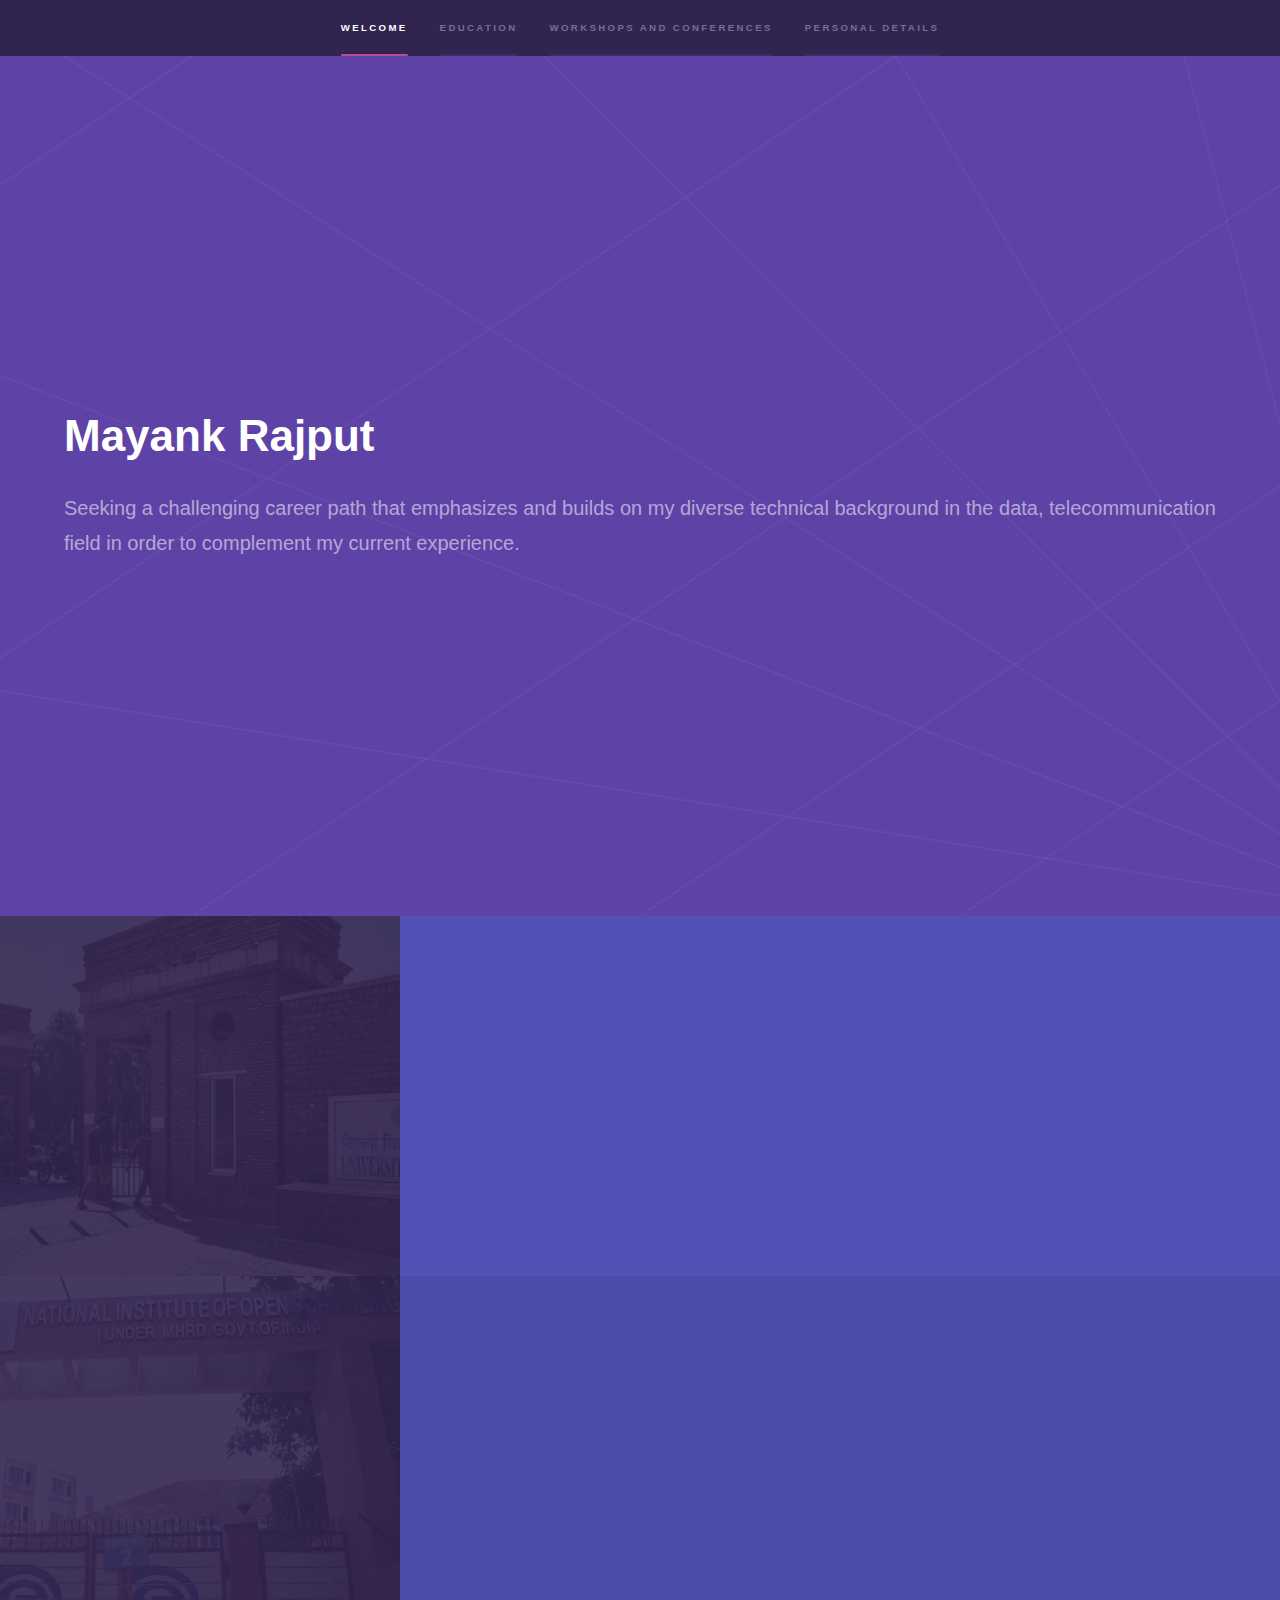
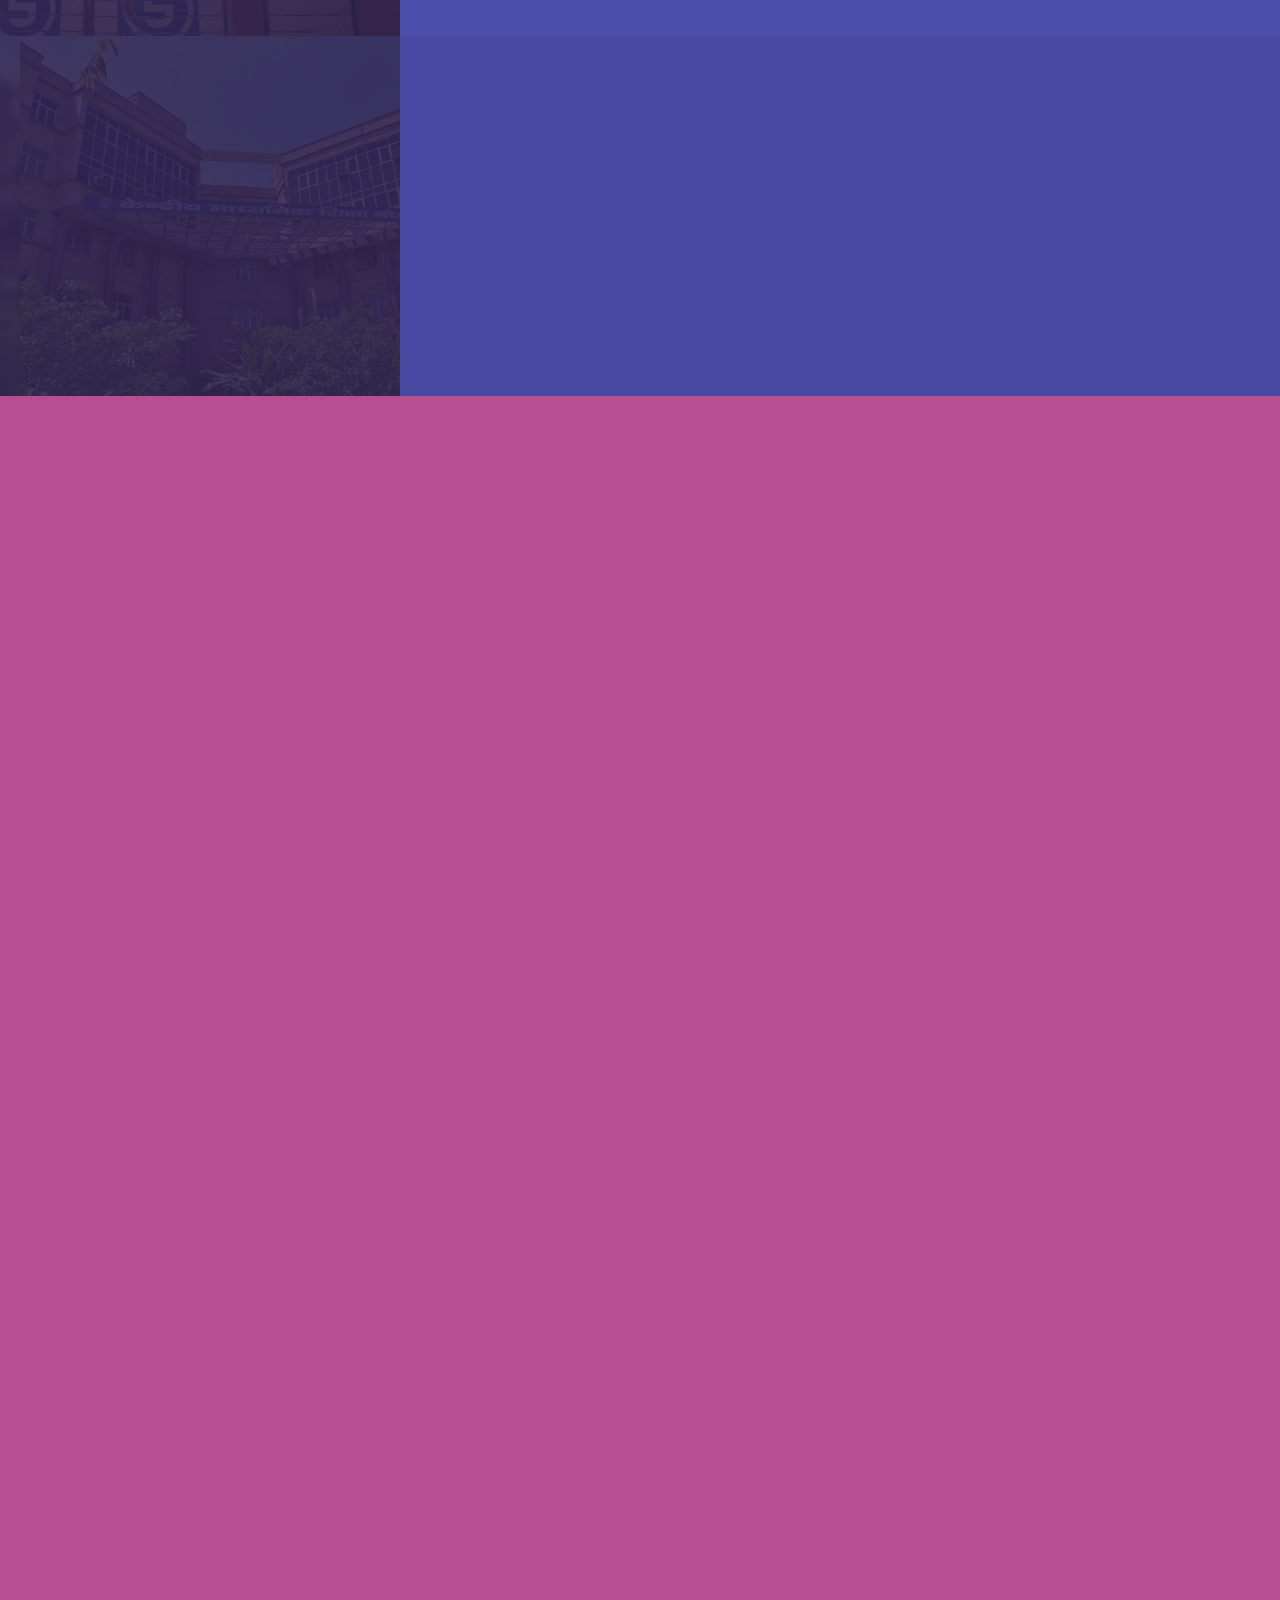
<file: index.html>
<!DOCTYPE HTML>
<html>
	<head>
		<title>Mayank Rajput</title>
		<meta charset="utf-8" />
		<meta name="viewport" content="width=device-width, initial-scale=1, user-scalable=no" />
		<link rel="stylesheet" href="assets/css/main.css" />
		<noscript><link rel="stylesheet" href="assets/css/noscript.css" /></noscript>
	</head>
	<body class="is-preload">

		<!-- Sidebar -->
			<section id="sidebar">
				<div class="inner">
					<nav>
						<ul>
							<li><a href="#intro">Welcome</a></li>
							<li><a href="#one">EDUCATION</a></li>
							<li><a href="#two">WORKSHOPS AND CONFERENCES</a></li>
							<li><a href="#three">PERSONAL DETAILS</a></li>
						</ul>
					</nav>
				</div>
			</section>

		<!-- Wrapper -->
			<div id="wrapper">

				<!-- Intro -->
					<section id="intro" class="wrapper style1 fullscreen fade-up">
						<div class="inner">
							<h1>Mayank Rajput</h1>
							<p> Seeking a challenging career path that emphasizes and builds on my diverse technical
								background in the data, telecommunication field in order to complement my current
								experience.</p>
						</div>
					</section>

				<!-- One -->
					<section id="one" class="wrapper style2 spotlights">
						<section>
							<a href="#" class="image"><img src="images/pic01.jpg" alt="" data-position="center center" /></a>
							<div class="content">
								<div class="inner">
									<h2>B.A. , DELHI UNIVERSITY (2023) </h2>
									<p></p>
									<ul class="actions fade-up">
										<li><a href="DELHI UNIVERSITY.html" class="button">Certificate</a></li>
									</ul>
								</div>
							</div>
						</section>
						<section>
							<a href="#" class="image"><img src="images/pic02.jpg" alt="" data-position="top center" /></a>
							<div class="content">
								<div class="inner">
									<h2>Intermediate, NIOS (2018) </h2>
									<p></p>
									<ul class="actions">
										<li><a href="NIOS.html" class="button">Certificate</a></li>
									</ul>
								</div>
							</div>
						</section>
						<section>
							<a href="#" class="image"><img src="images/pic03.jpg" alt="" data-position="25% 25%" /></a>
							<div class="content">
								<div class="inner">
									<h2>Matriculation, CBSE Delhi (2015) </h2>
									<p></p>
									<ul class="actions">
										<li><a href="CBSE.html" class="button">Certificate</a></li>
									</ul>
								</div>
							</div>
						</section>
					</section>

				<!-- Two -->
					<section id="two" class="wrapper style3 fade-up">
						<div class="inner">
							<h2>WORKSHOPS AND CONFERENCES</h2>
							<p></p>
							<div class="features">
								<section>
									<span class="icon solid major fa-code"></span>
									<h3>Acquired TUKAcad training from TUKATECH.</h3>
									<p></p>
								</section>
								<section>
									<span class="icon solid major fa-lock"></span>
									<h3>Completed a rigorous 144-hour training course for Covid Frontline Worker 
										Emergency Care Support under the esteemed 
										PMKVY 3.0 Healthcare Program, facilitated by Lal Bahadur Shastri Training Center, 
										demonstrating comprehensive skills and dedication in the field
										19th May, 2022.</h3>
									<p></p>
									<ul class="actions">
										<li><a href="PMKVY.html" class="button">Certificate</a></li>
									</ul>
								</section>
								<section>
									<span class="icon solid major fa-cog"></span>
									<h3>Completed COVID-19 Contact Tracing course authorized by Johns Hopkins
										University and offered through Coursera on 21st May 2021.</h3>
									<p></p>
									<ul class="actions">
										<li><a href="contact tracing.html" class="button">Certificate</a></li>
									</ul>
								</section>
								<section>
									<span class="icon solid major fa-desktop"></span>
									<h3>Attended International webinar on “Role of Education, Literature and Society in the
										Current Global Scenario (Covid-19)” organized by Janta Vedic College, Baraut,
										Uttar Pradesh on 07th-08th June, 2020</h3>
									<p></p>
									<ul class="actions">
										<li><a href="Role of Education.html" class="button">Certificate</a></li>
									</ul>
								</section>
								<section>
									<span class="icon solid major fa-link"></span>
									<h3>Participated in one day workshop on “Artificial Intelligence in Drug Discovery”
										organized by CSIR-NEIST, Jorhat, Assam on 1st September 2020.</h3>
									<p></p>
									<ul class="actions">
										<li><a href="Artificial Intelligence.html" class="button">Certificate</a></li>
									</ul>
								</section>
								<section>
									<span class="icon solid major fa-desktop"></span>
									<h3>Completed Graphic Design Course from Lal Bahadur Shastri Training Centre.</h3>
									<p></p>
									<ul class="actions">
										<li><a href="Graphic Design.html" class="button">Certificate</a></li>
									</ul>
								</section>
								<section>
									<span class="icon solid major fa-link"></span>
									<h3>Participated in “VRIKSHAROPAN: EK PAUDHA, EK SANKALP” programme
										organized by Department of Botany, N.A.S. College, Meerut in June 2020.</h3>
									<p></p>
									<ul class="actions">
										<li><a href="VRIKSHAROPAN.html" class="button">Certificate</a></li>
									</ul>
								</section>
								<section>
									<span class="icon solid major fa-desktop"></span>
									<h3>Participation in the Webinar on “Chemistry and Biology of Natural Products” at
										CSIR-NEIST, Jorhat, Assam, India on 24th-25th July, 2020.</h3>
									<p></p>
									<ul class="actions">
										<li><a href="Chemistry and Biology.html" class="button">Certificate</a></li>
									</ul>
								</section>
					</section>

				<!-- Three -->
					<section id="three" class="wrapper style1 fade-up">
						<div class="inner">
							<h2>PERSONAL DETAILS</h2>
							<p></p>
								<section>
									<ul class="contact">
										<li>
											<h3>Address</h3>
											<span>RZ-B91/1 Jeevan Park, Uttam Nagar,<br />
												New Delhi - 110059<br />
											India</span>
										</li>
										<li>
											<h3>Email</h3>
											<span>mayrajput20@gmail.com</span>
										</li>
										<li>
											<h3>Phone</h3>
											<span> (+91) 9318311343</span>
										</li>
									</ul>
								</section>
							</div>
						</div>
					</section>

			</div>

		<!-- Scripts -->
			<script src="assets/js/jquery.min.js"></script>
			<script src="assets/js/jquery.scrollex.min.js"></script>
			<script src="assets/js/jquery.scrolly.min.js"></script>
			<script src="assets/js/browser.min.js"></script>
			<script src="assets/js/breakpoints.min.js"></script>
			<script src="assets/js/util.js"></script>
			<script src="assets/js/main.js"></script>

	</body>
</html>
</file>
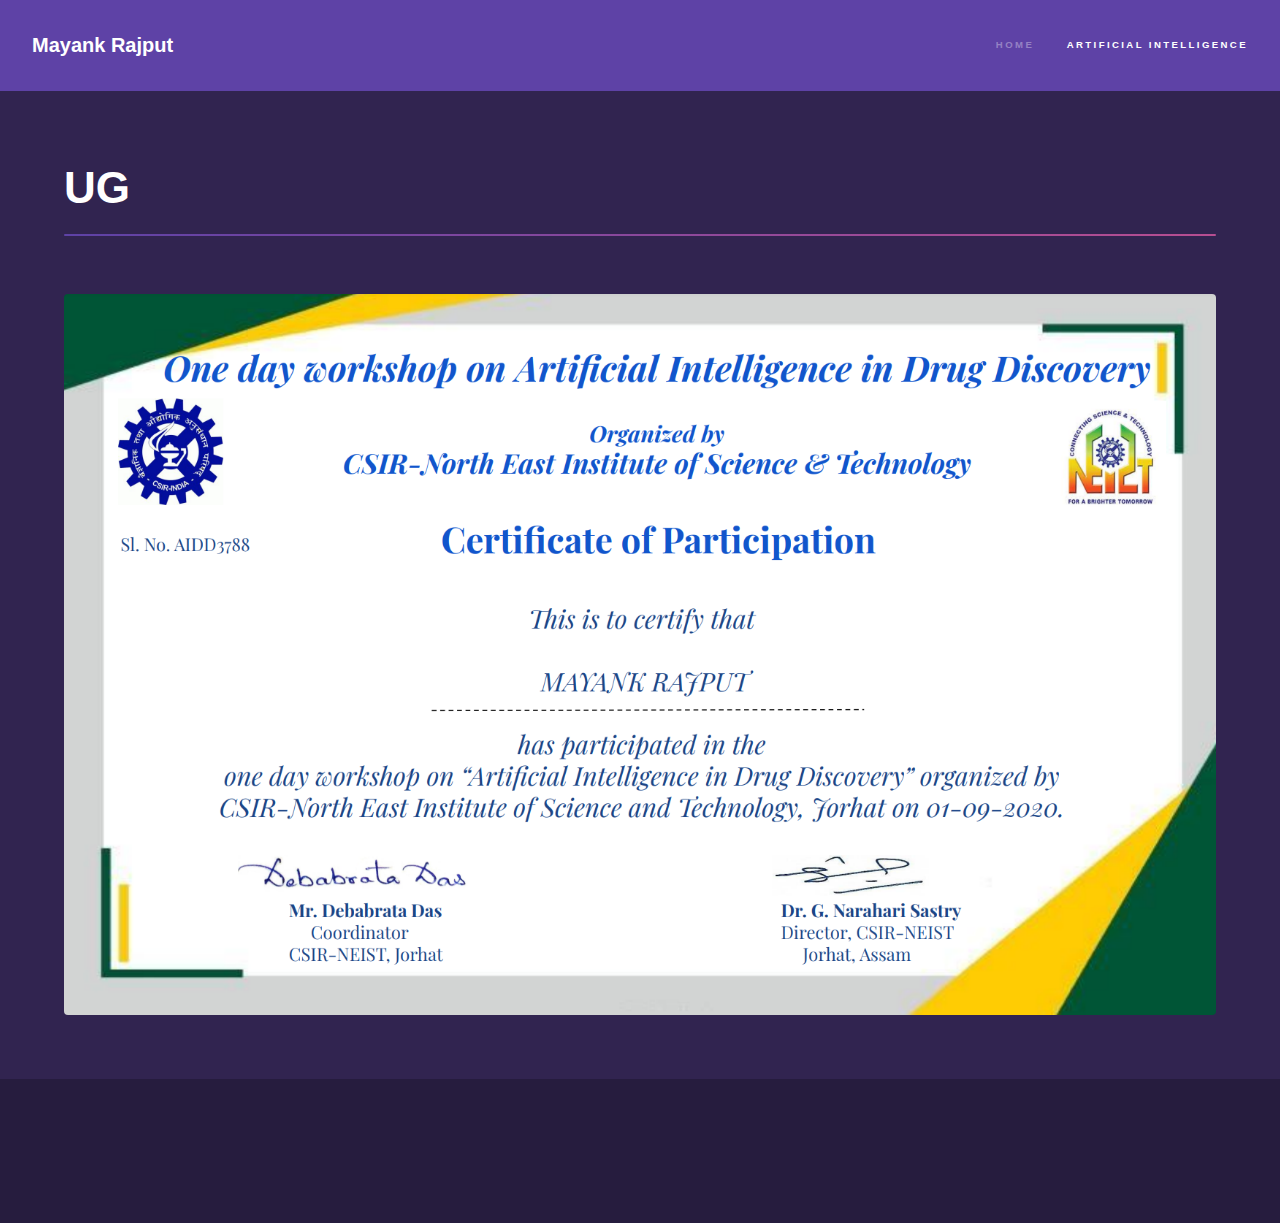
<file: Artificial Intelligence.html>
<!DOCTYPE HTML>

<html>
	<head>
		<title>Mayank Rajput</title>
		<meta charset="utf-8" />
		<meta name="viewport" content="width=device-width, initial-scale=1, user-scalable=no" />
		<link rel="stylesheet" href="assets/css/main.css" />
		<noscript><link rel="stylesheet" href="assets/css/noscript.css" /></noscript>
	</head>
	<body class="is-preload">

		<!-- Header -->
			<header id="header">
				<a href="index.html" class="title">Mayank Rajput</a>
				<nav>
					<ul>
						<li><a href="index.html">Home</a></li>
						<li><a href="Artificial Intelligence.html" class="active">Artificial Intelligence</a></li>
						
					</ul>
				</nav>
			</header>

		<!-- Wrapper -->
			<div id="wrapper">

				<!-- Main -->
					<section id="main" class="wrapper fade-up">
						<div class="inner">
							<h1 class="major">UG</h1>
							<span class="image fit"><img src="images/Artificial Intelligence in Drug Discovery.png" alt="" /></span>
							<p></p>
						</div>
					</section>

			</div>

		<!-- Footer -->
			<footer id="footer" class="wrapper alt">
				<div class="inner">
					<ul class="menu">
						<li></li><li></li>
					</ul>
				</div>
			</footer>

		<!-- Scripts -->
			<script src="assets/js/jquery.min.js"></script>
			<script src="assets/js/jquery.scrollex.min.js"></script>
			<script src="assets/js/jquery.scrolly.min.js"></script>
			<script src="assets/js/browser.min.js"></script>
			<script src="assets/js/breakpoints.min.js"></script>
			<script src="assets/js/util.js"></script>
			<script src="assets/js/main.js"></script>

	</body>
</html>
</file>
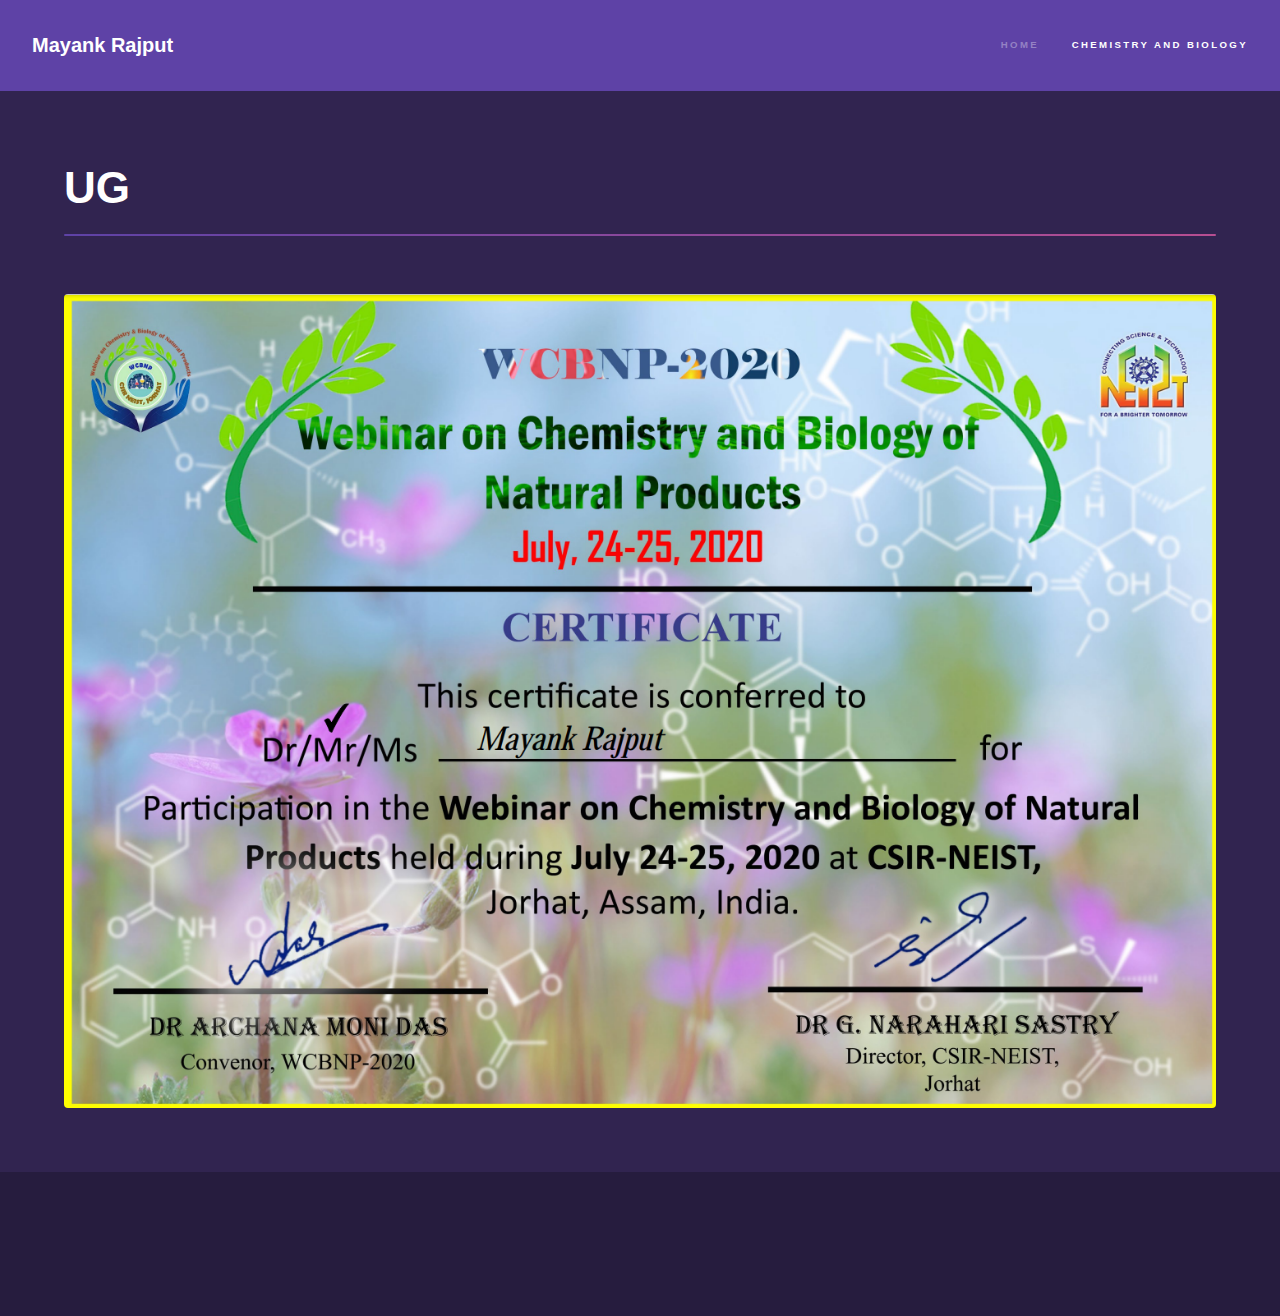
<file: Chemistry and Biology.html>
<!DOCTYPE HTML>

<html>
	<head>
		<title>Mayank Rajput</title>
		<meta charset="utf-8" />
		<meta name="viewport" content="width=device-width, initial-scale=1, user-scalable=no" />
		<link rel="stylesheet" href="assets/css/main.css" />
		<noscript><link rel="stylesheet" href="assets/css/noscript.css" /></noscript>
	</head>
	<body class="is-preload">

		<!-- Header -->
			<header id="header">
				<a href="index.html" class="title">Mayank Rajput</a>
				<nav>
					<ul>
						<li><a href="index.html">Home</a></li>
						<li><a href="Chemistry and Biology.html" class="active">Chemistry and Biology</a></li>
						
					</ul>
				</nav>
			</header>

		<!-- Wrapper -->
			<div id="wrapper">

				<!-- Main -->
					<section id="main" class="wrapper fade-up">
						<div class="inner">
							<h1 class="major">UG</h1>
							<span class="image fit"><img src="images/Chemistry and Biology of Natural Products.png" alt="" /></span>
							<p></p>
						</div>
					</section>

			</div>

		<!-- Footer -->
			<footer id="footer" class="wrapper alt">
				<div class="inner">
					<ul class="menu">
						<li></li><li></li>
					</ul>
				</div>
			</footer>

		<!-- Scripts -->
			<script src="assets/js/jquery.min.js"></script>
			<script src="assets/js/jquery.scrollex.min.js"></script>
			<script src="assets/js/jquery.scrolly.min.js"></script>
			<script src="assets/js/browser.min.js"></script>
			<script src="assets/js/breakpoints.min.js"></script>
			<script src="assets/js/util.js"></script>
			<script src="assets/js/main.js"></script>

	</body>
</html>
</file>
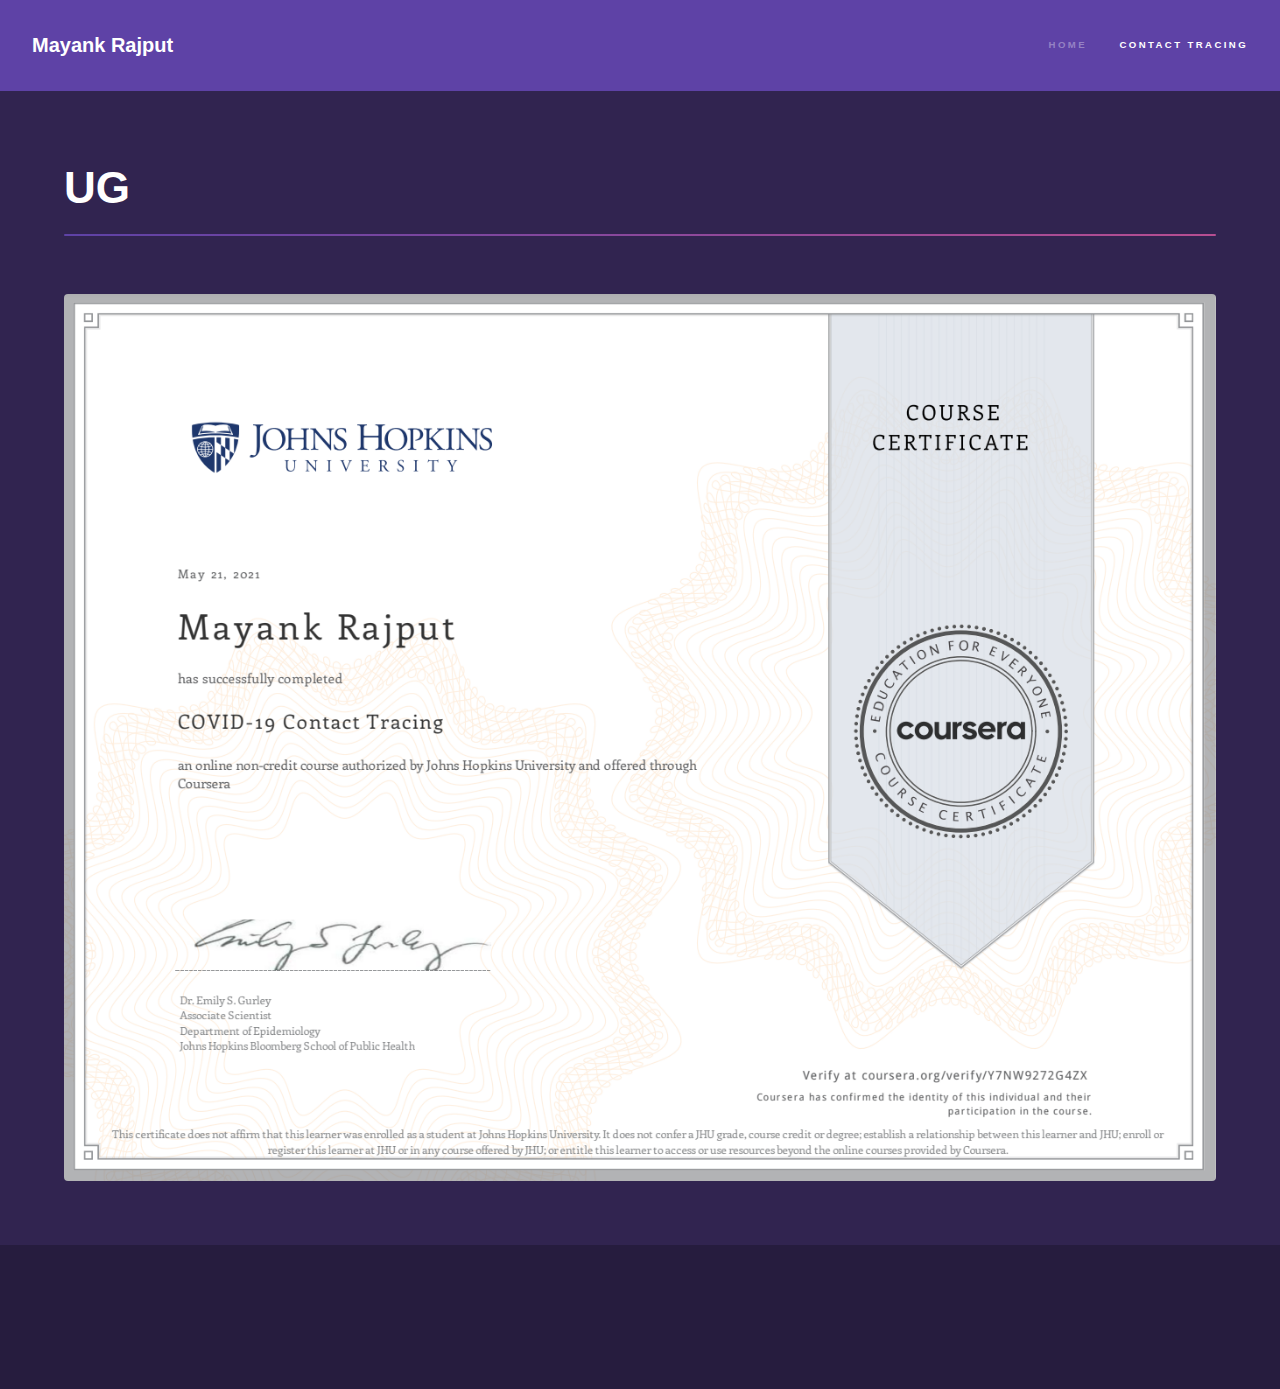
<file: contact tracing.html>
<!DOCTYPE HTML>

<html>
	<head>
		<title>Mayank Rajput</title>
		<meta charset="utf-8" />
		<meta name="viewport" content="width=device-width, initial-scale=1, user-scalable=no" />
		<link rel="stylesheet" href="assets/css/main.css" />
		<noscript><link rel="stylesheet" href="assets/css/noscript.css" /></noscript>
	</head>
	<body class="is-preload">

		<!-- Header -->
			<header id="header">
				<a href="index.html" class="title">Mayank Rajput</a>
				<nav>
					<ul>
						<li><a href="index.html">Home</a></li>
						<li><a href="contact tracing.html" class="active">contact tracing</a></li>
						
					</ul>
				</nav>
			</header>

		<!-- Wrapper -->
			<div id="wrapper">

				<!-- Main -->
					<section id="main" class="wrapper fade-up">
						<div class="inner">
							<h1 class="major">UG</h1>
							<span class="image fit"><img src="images/COVID-19 Contact Tracing.pdf - Google Chrome 10-03-2024 18_57_31.png" alt="" /></span>
							<p></p>
						</div>
					</section>

			</div>

		<!-- Footer -->
			<footer id="footer" class="wrapper alt">
				<div class="inner">
					<ul class="menu">
						<li></li><li></li>
					</ul>
				</div>
			</footer>

		<!-- Scripts -->
			<script src="assets/js/jquery.min.js"></script>
			<script src="assets/js/jquery.scrollex.min.js"></script>
			<script src="assets/js/jquery.scrolly.min.js"></script>
			<script src="assets/js/browser.min.js"></script>
			<script src="assets/js/breakpoints.min.js"></script>
			<script src="assets/js/util.js"></script>
			<script src="assets/js/main.js"></script>

	</body>
</html>
</file>
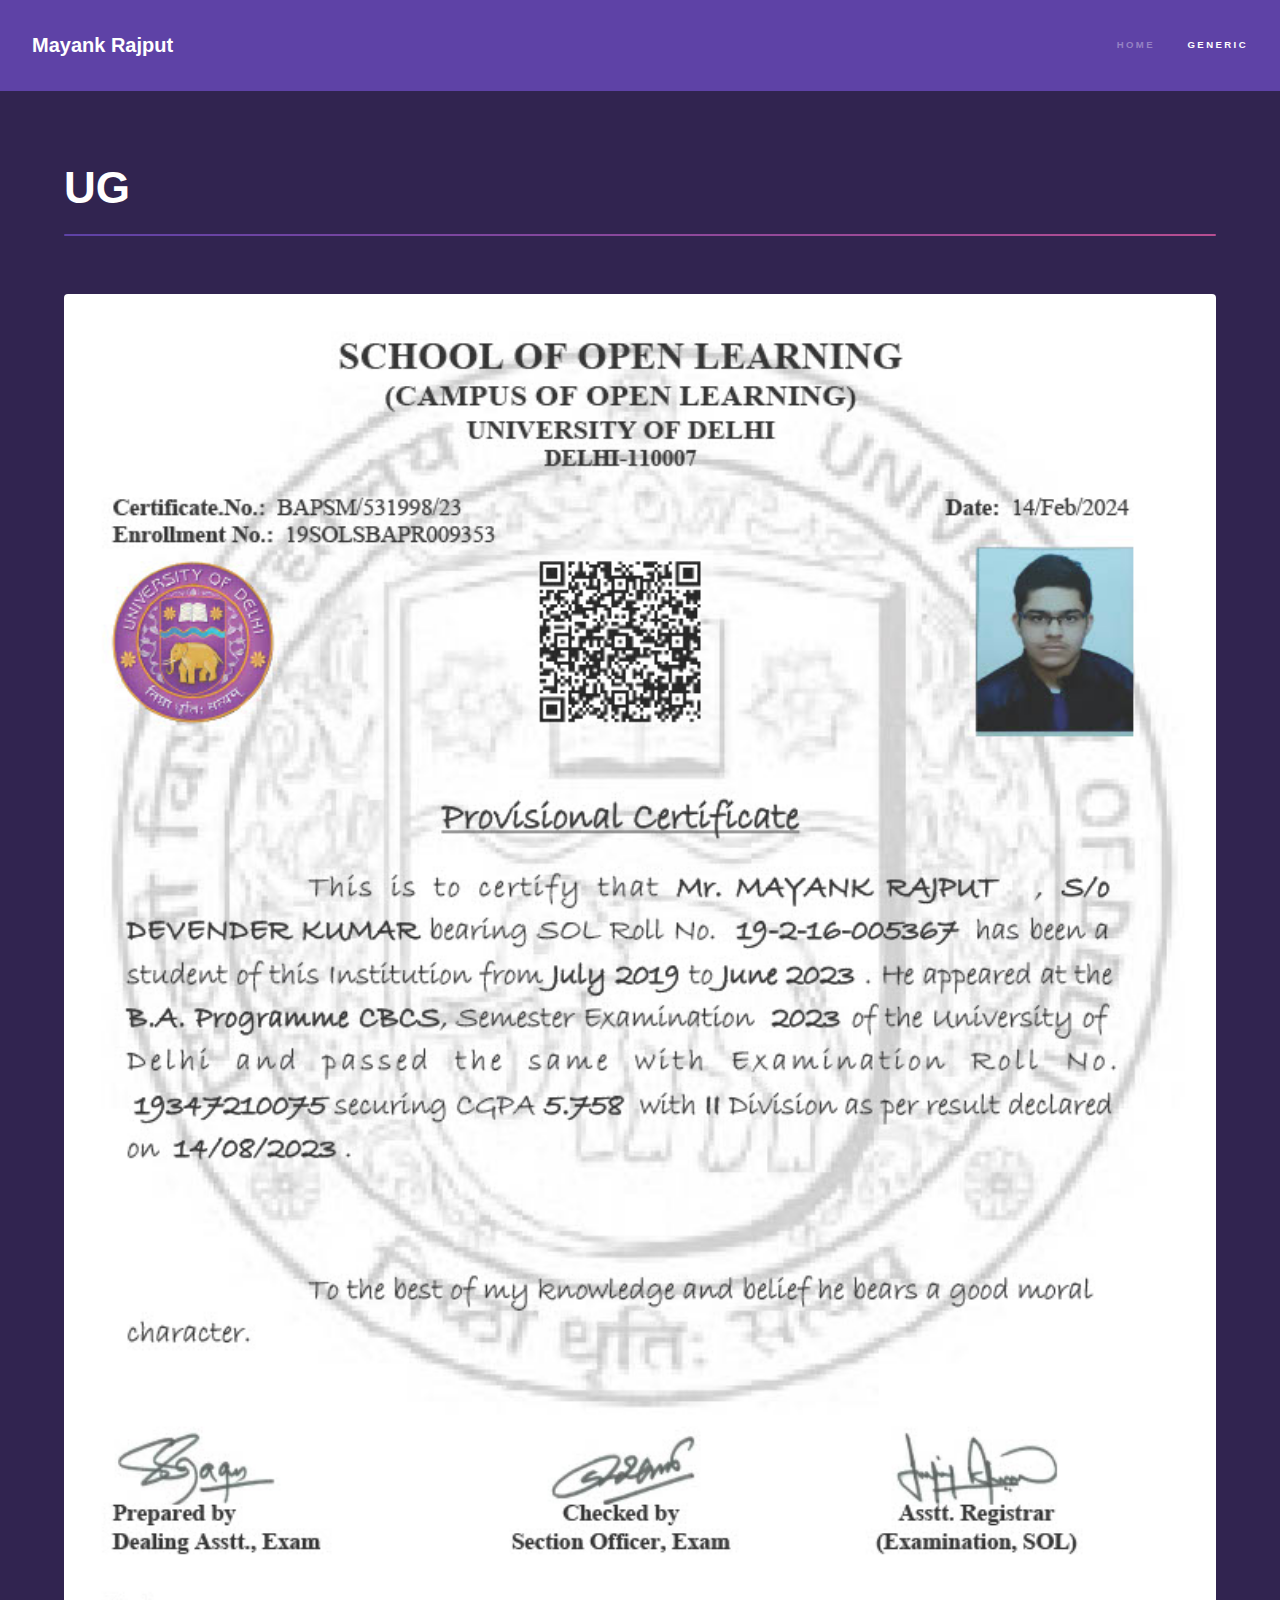
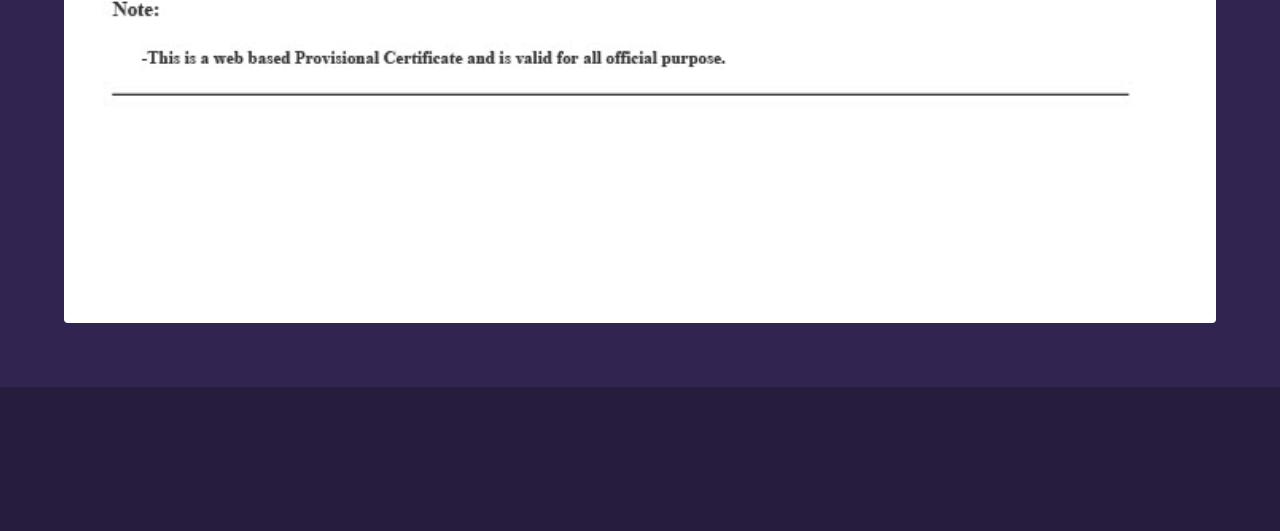
<file: DELHI UNIVERSITY.html>
<!DOCTYPE HTML>

<html>
	<head>
		<title>Mayank Rajput</title>
		<meta charset="utf-8" />
		<meta name="viewport" content="width=device-width, initial-scale=1, user-scalable=no" />
		<link rel="stylesheet" href="assets/css/main.css" />
		<noscript><link rel="stylesheet" href="assets/css/noscript.css" /></noscript>
	</head>
	<body class="is-preload">

		<!-- Header -->
			<header id="header">
				<a href="index.html" class="title">Mayank Rajput</a>
				<nav>
					<ul>
						<li><a href="index.html">Home</a></li>
						<li><a href="generic.html" class="active">Generic</a></li>
						
					</ul>
				</nav>
			</header>

		<!-- Wrapper -->
			<div id="wrapper">

				<!-- Main -->
					<section id="main" class="wrapper fade-up">
						<div class="inner">
							<h1 class="major">UG</h1>
							<span class="image fit"><img src="images/pic04.jpg" alt="" /></span>
							<p></p>
						</div>
					</section>

			</div>

		<!-- Footer -->
			<footer id="footer" class="wrapper alt">
				<div class="inner">
					<ul class="menu">
						<li></li><li></li>
					</ul>
				</div>
			</footer>

		<!-- Scripts -->
			<script src="assets/js/jquery.min.js"></script>
			<script src="assets/js/jquery.scrollex.min.js"></script>
			<script src="assets/js/jquery.scrolly.min.js"></script>
			<script src="assets/js/browser.min.js"></script>
			<script src="assets/js/breakpoints.min.js"></script>
			<script src="assets/js/util.js"></script>
			<script src="assets/js/main.js"></script>

	</body>
</html>
</file>
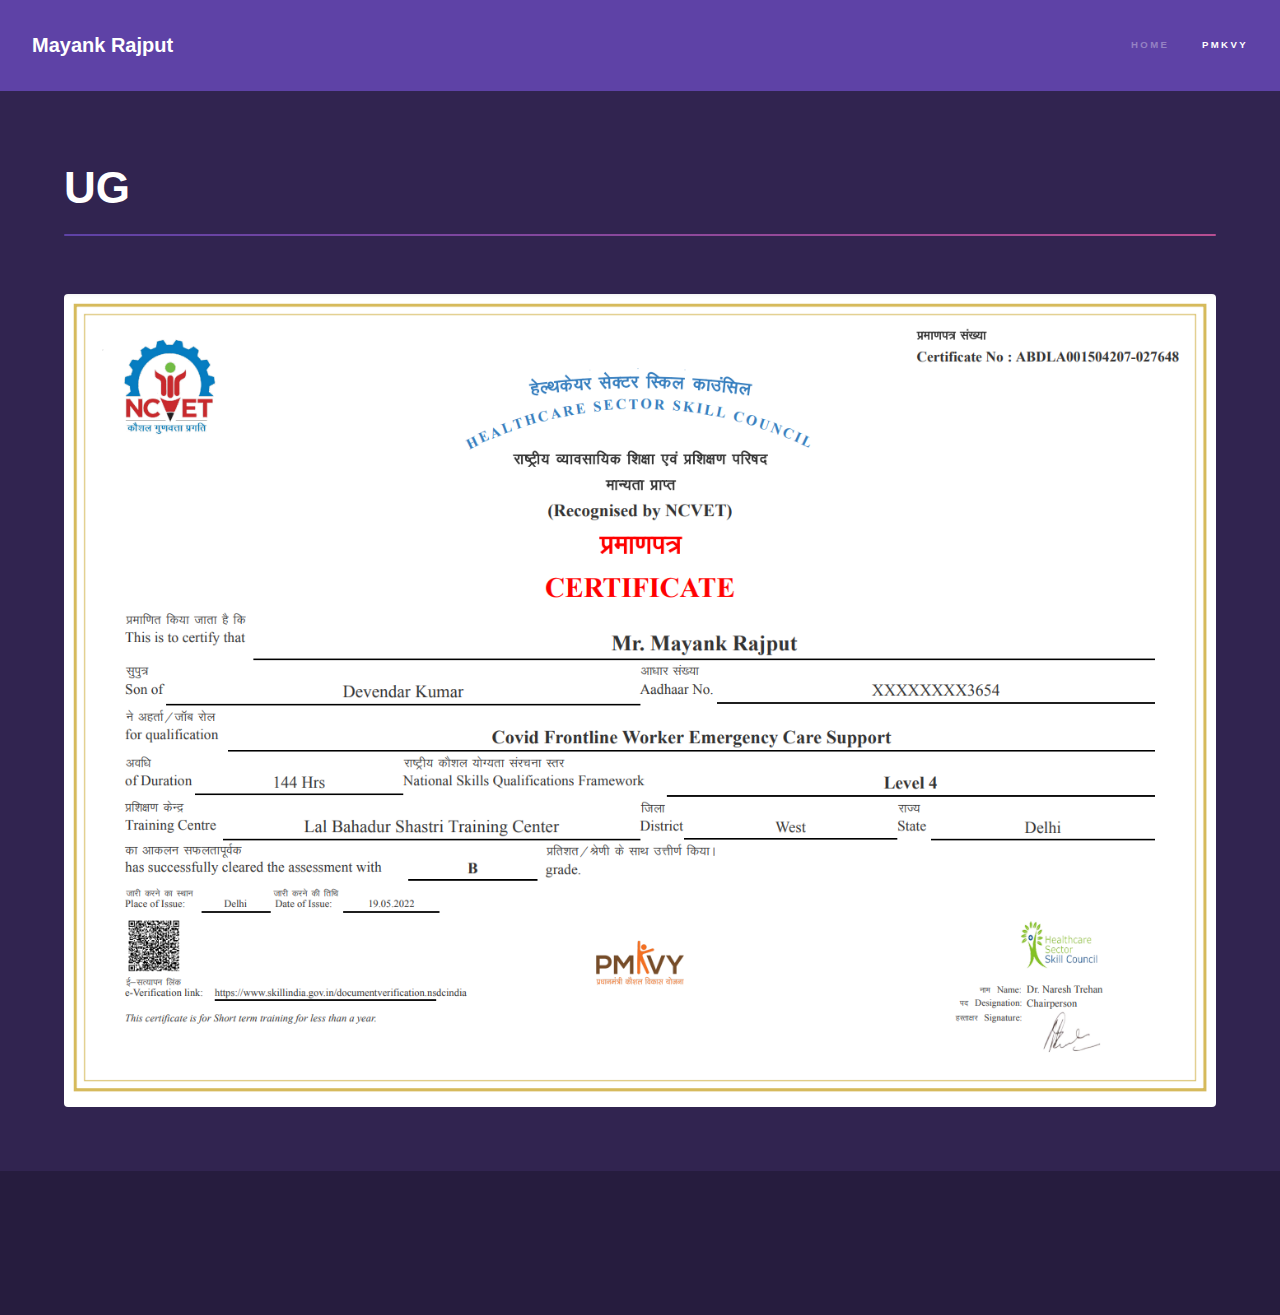
<file: PMKVY.html>
<!DOCTYPE HTML>

<html>
	<head>
		<title>Mayank Rajput</title>
		<meta charset="utf-8" />
		<meta name="viewport" content="width=device-width, initial-scale=1, user-scalable=no" />
		<link rel="stylesheet" href="assets/css/main.css" />
		<noscript><link rel="stylesheet" href="assets/css/noscript.css" /></noscript>
	</head>
	<body class="is-preload">

		<!-- Header -->
			<header id="header">
				<a href="index.html" class="title">Mayank Rajput</a>
				<nav>
					<ul>
						<li><a href="index.html">Home</a></li>
						<li><a href="PMKVY.html" class="active">PMKVY</a></li>
						
					</ul>
				</nav>
			</header>

		<!-- Wrapper -->
			<div id="wrapper">

				<!-- Main -->
				<section id="main" class="wrapper fade-up">
					<div class="inner">
						<h1 class="major">UG</h1>
						<span class="image fit"><img src="images/Covid Frontline Worker Emergency Care Support.png" alt="" /></span>
						<p></p>
					</div>
				</section>

			</div>

		<!-- Footer -->
			<footer id="footer" class="wrapper alt">
				<div class="inner">
					<ul class="menu">
						<li></li><li></li>
					</ul>
				</div>
			</footer>

		<!-- Scripts -->
			<script src="assets/js/jquery.min.js"></script>
			<script src="assets/js/jquery.scrollex.min.js"></script>
			<script src="assets/js/jquery.scrolly.min.js"></script>
			<script src="assets/js/browser.min.js"></script>
			<script src="assets/js/breakpoints.min.js"></script>
			<script src="assets/js/util.js"></script>
			<script src="assets/js/main.js"></script>

	</body>
</html>
</file>
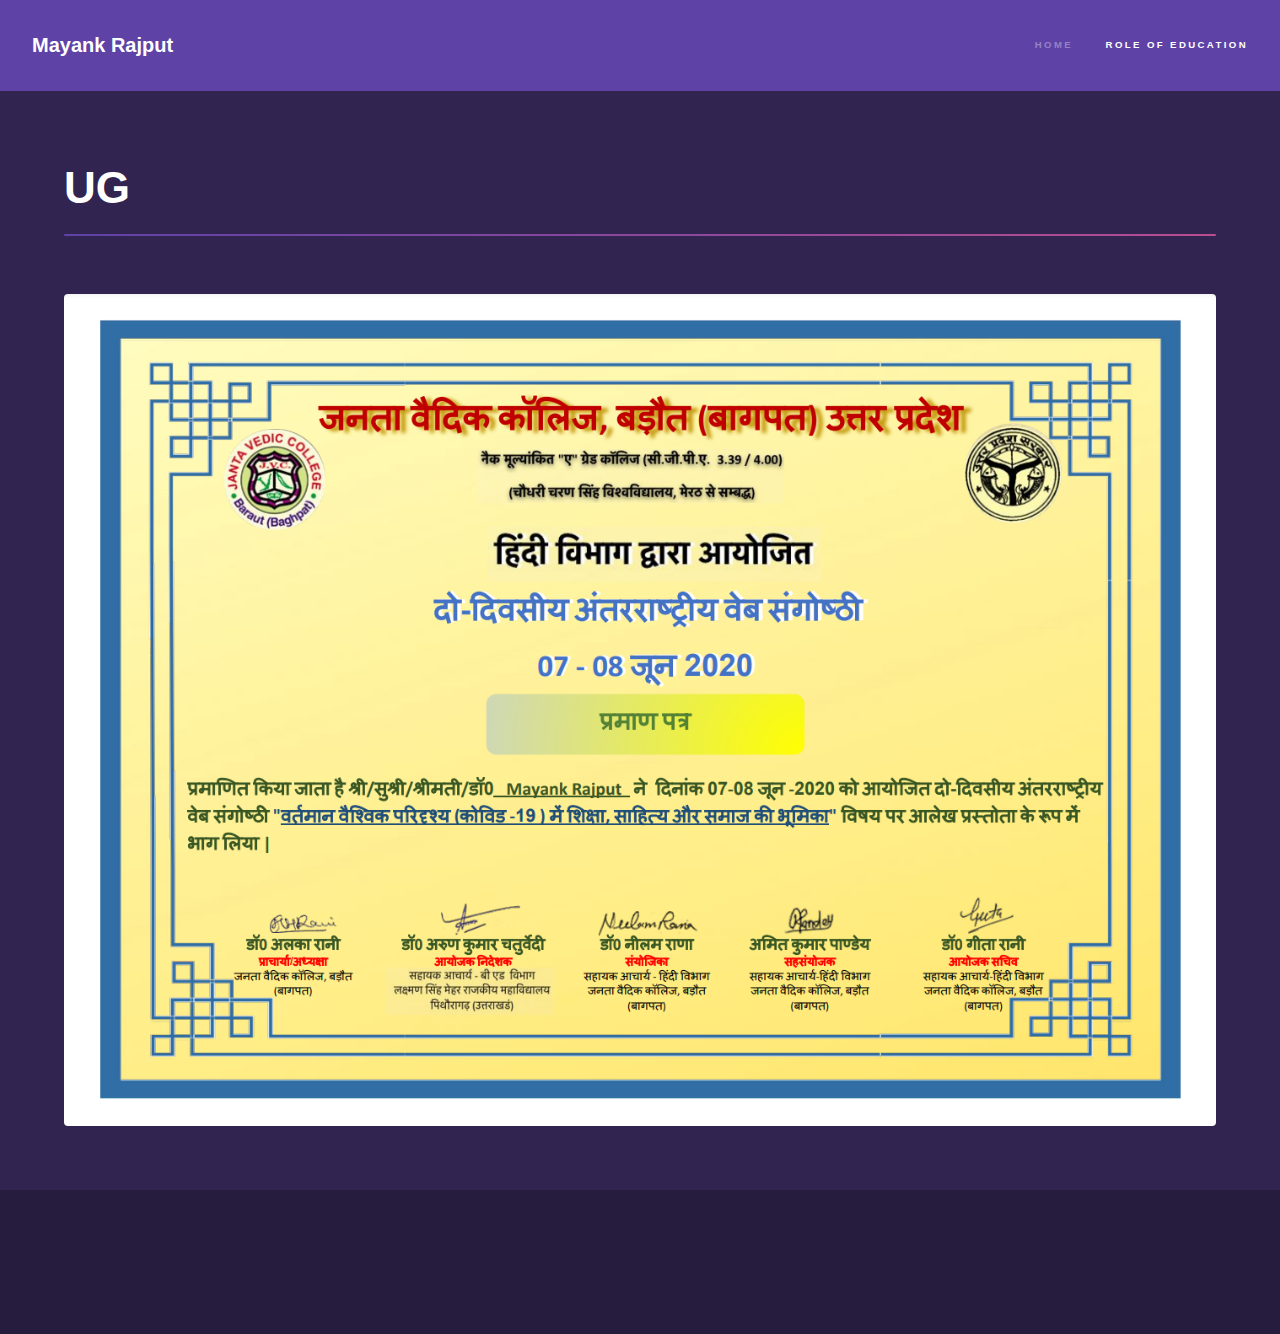
<file: Role of Education.html>
<!DOCTYPE HTML>

<html>
	<head>
		<title>Mayank Rajput</title>
		<meta charset="utf-8" />
		<meta name="viewport" content="width=device-width, initial-scale=1, user-scalable=no" />
		<link rel="stylesheet" href="assets/css/main.css" />
		<noscript><link rel="stylesheet" href="assets/css/noscript.css" /></noscript>
	</head>
	<body class="is-preload">

		<!-- Header -->
			<header id="header">
				<a href="index.html" class="title">Mayank Rajput</a>
				<nav>
					<ul>
						<li><a href="index.html">Home</a></li>
						<li><a href="Role of Education.html" class="active">Role of Education</a></li>
						
					</ul>
				</nav>
			</header>

		<!-- Wrapper -->
			<div id="wrapper">

				<!-- Main -->
					<section id="main" class="wrapper fade-up">
						<div class="inner">
							<h1 class="major">UG</h1>
							<span class="image fit"><img src="images/Role of Education, Literature and Society in the Current Global Scenario (Covid-19).png" alt="" /></span>
							<p></p>
						</div>
					</section>

			</div>

		<!-- Footer -->
			<footer id="footer" class="wrapper alt">
				<div class="inner">
					<ul class="menu">
						<li></li><li></li>
					</ul>
				</div>
			</footer>

		<!-- Scripts -->
			<script src="assets/js/jquery.min.js"></script>
			<script src="assets/js/jquery.scrollex.min.js"></script>
			<script src="assets/js/jquery.scrolly.min.js"></script>
			<script src="assets/js/browser.min.js"></script>
			<script src="assets/js/breakpoints.min.js"></script>
			<script src="assets/js/util.js"></script>
			<script src="assets/js/main.js"></script>

	</body>
</html>
</file>
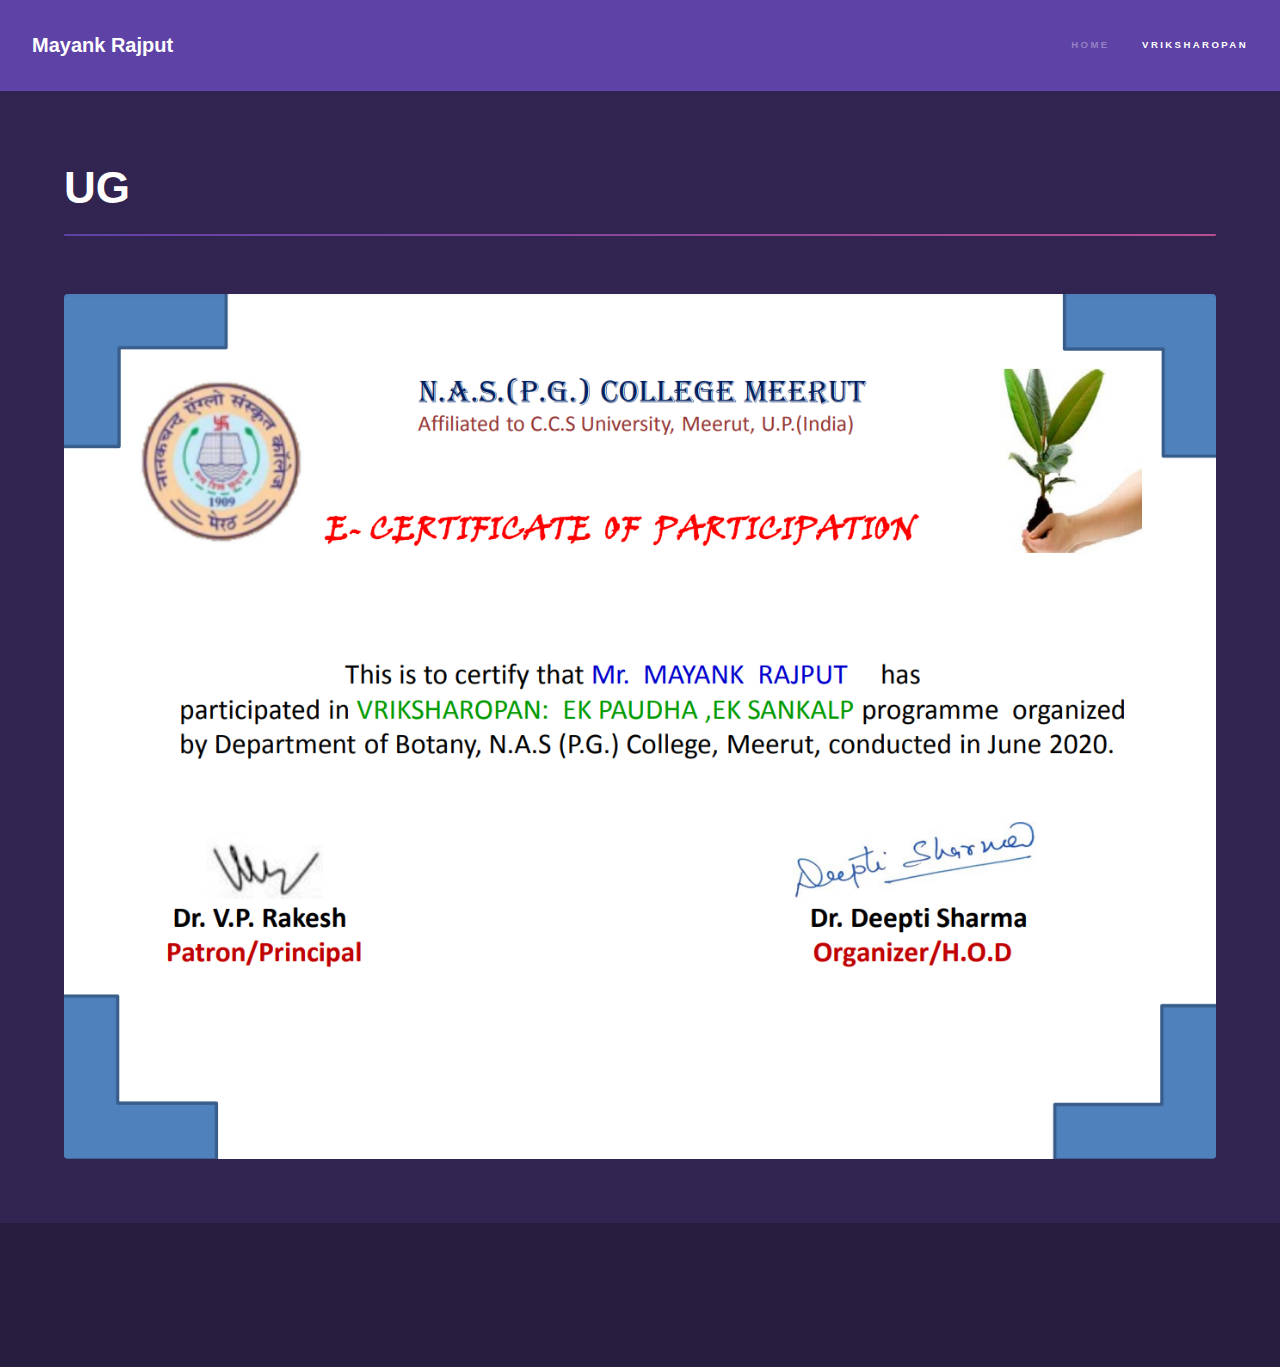
<file: VRIKSHAROPAN.html>
<!DOCTYPE HTML>

<html>
	<head>
		<title>Mayank Rajput</title>
		<meta charset="utf-8" />
		<meta name="viewport" content="width=device-width, initial-scale=1, user-scalable=no" />
		<link rel="stylesheet" href="assets/css/main.css" />
		<noscript><link rel="stylesheet" href="assets/css/noscript.css" /></noscript>
	</head>
	<body class="is-preload">

		<!-- Header -->
			<header id="header">
				<a href="index.html" class="title">Mayank Rajput</a>
				<nav>
					<ul>
						<li><a href="index.html">Home</a></li>
						<li><a href="VRIKSHAROPAN.html" class="active">VRIKSHAROPAN</a></li>
						
					</ul>
				</nav>
			</header>

		<!-- Wrapper -->
			<div id="wrapper">

				<!-- Main -->
					<section id="main" class="wrapper fade-up">
						<div class="inner">
							<h1 class="major">UG</h1>
							<span class="image fit"><img src="images/VRIKSHAROPAN.png" alt="" /></span>
							<p></p>
						</div>
					</section>

			</div>

		<!-- Footer -->
			<footer id="footer" class="wrapper alt">
				<div class="inner">
					<ul class="menu">
						<li></li><li></li>
					</ul>
				</div>
			</footer>

		<!-- Scripts -->
			<script src="assets/js/jquery.min.js"></script>
			<script src="assets/js/jquery.scrollex.min.js"></script>
			<script src="assets/js/jquery.scrolly.min.js"></script>
			<script src="assets/js/browser.min.js"></script>
			<script src="assets/js/breakpoints.min.js"></script>
			<script src="assets/js/util.js"></script>
			<script src="assets/js/main.js"></script>

	</body>
</html>
</file>
<file: assets/css/noscript.css>
/*
	Mayank Rajput
*/

/* Spotlights */

	.spotlights > section > .image:before {
		opacity: 0 !important;
	}

	.spotlights > section > .content > .inner {
		-moz-transform: none !important;
		-webkit-transform: none !important;
		-ms-transform: none !important;
		transform: none !important;
		opacity: 1 !important;
	}

/* Wrapper */

	.wrapper > .inner {
		opacity: 1 !important;
		-moz-transform: none !important;
		-webkit-transform: none !important;
		-ms-transform: none !important;
		transform: none !important;
	}

/* Sidebar */

	#sidebar > .inner {
		opacity: 1 !important;
	}

	#sidebar nav > ul > li {
		-moz-transform: none !important;
		-webkit-transform: none !important;
		-ms-transform: none !important;
		transform: none !important;
		opacity: 1 !important;
	}
</file>
<file: assets/css/main.css>
@import url(fontawesome-all.min.css);

/*
	Mayank Rajput-

*/

html, body, div, span, applet, object,
iframe, h1, h2, h3, h4, h5, h6, p, blockquote,
pre, a, abbr, acronym, address, big, cite,
code, del, dfn, em, img, ins, kbd, q, s, samp,
small, strike, strong, sub, sup, tt, var, b,
u, i, center, dl, dt, dd, ol, ul, li, fieldset,
form, label, legend, table, caption, tbody,
tfoot, thead, tr, th, td, article, aside,
canvas, details, embed, figure, figcaption,
footer, header, hgroup, menu, nav, output, ruby,
section, summary, time, mark, audio, video {
	margin: 0;
	padding: 0;
	border: 0;
	font-size: 100%;
	font: inherit;
	vertical-align: baseline;}

article, aside, details, figcaption, figure,
footer, header, hgroup, menu, nav, section {
	display: block;}

body {
	line-height: 1;
}

ol, ul {
	list-style: none;
}

blockquote, q {
	quotes: none;
}

	blockquote:before, blockquote:after, q:before, q:after {
		content: '';
		content: none;
	}

table {
	border-collapse: collapse;
	border-spacing: 0;
}

body {
	-webkit-text-size-adjust: none;
}

mark {
	background-color: transparent;
	color: inherit;
}

input::-moz-focus-inner {
	border: 0;
	padding: 0;
}

input, select, textarea {
	-moz-appearance: none;
	-webkit-appearance: none;
	-ms-appearance: none;
	appearance: none;
}

/* Basic */

	@-ms-viewport {
		width: device-width;
	}

	body {
		-ms-overflow-style: scrollbar;
	}

	@media screen and (max-width: 480px) {

		html, body {
			min-width: 320px;
		}

	}

	html {
		box-sizing: border-box;
	}

	*, *:before, *:after {
		box-sizing: inherit;
	}

	body {
		background: #312450;
	}

		body.is-preload *, body.is-preload *:before, body.is-preload *:after {
			-moz-animation: none !important;
			-webkit-animation: none !important;
			-ms-animation: none !important;
			animation: none !important;
			-moz-transition: none !important;
			-webkit-transition: none !important;
			-ms-transition: none !important;
			transition: none !important;
		}

/* Type */

	body, input, select, textarea {
		color: rgba(255, 255, 255, 0.55);
		font-family: Arial, Helvetica, sans-serif;
		font-size: 16.5pt;
		font-weight: normal;
		line-height: 1.75;
	}

		@media screen and (max-width: 1680px) {

			body, input, select, textarea {
				font-size: 13pt;
			}

		}

		@media screen and (max-width: 1280px) {

			body, input, select, textarea {
				font-size: 12pt;
			}

		}

		@media screen and (max-width: 360px) {

			body, input, select, textarea {
				font-size: 11pt;
			}

		}

	a {
		-moz-transition: color 0.2s ease, border-bottom-color 0.2s ease;
		-webkit-transition: color 0.2s ease, border-bottom-color 0.2s ease;
		-ms-transition: color 0.2s ease, border-bottom-color 0.2s ease;
		transition: color 0.2s ease, border-bottom-color 0.2s ease;
		border-bottom: dotted 1px rgba(255, 255, 255, 0.35);
		color: inherit;
		text-decoration: none;
	}

		a:hover {
			border-bottom-color: transparent;
			color: #ffffff;
		}

	strong, b {
		color: #ffffff;
		font-weight: bold;
	}

	em, i {
		font-style: italic;
	}

	p {
		margin: 0 0 2em 0;
	}

	h1, h2, h3, h4, h5, h6 {
		color: #ffffff;
		font-weight: bold;
		line-height: 1.5;
		margin: 0 0 0.5em 0;
	}

		h1 a, h2 a, h3 a, h4 a, h5 a, h6 a {
			color: inherit;
			text-decoration: none;
		}

	h1 {
		font-size: 2.75em;
	}

		h1.major {
			margin: 0 0 1.3em 0;
			position: relative;
			padding-bottom: 0.35em;
		}

			h1.major:after {
				background-image: -moz-linear-gradient(to right, #5e42a6, #b74e91);
				background-image: -webkit-linear-gradient(to right, #5e42a6, #b74e91);
				background-image: -ms-linear-gradient(to right, #5e42a6, #b74e91);
				background-image: linear-gradient(to right, #5e42a6, #b74e91);
				-moz-transition: max-width 0.2s ease;
				-webkit-transition: max-width 0.2s ease;
				-ms-transition: max-width 0.2s ease;
				transition: max-width 0.2s ease;
				border-radius: 0.2em;
				bottom: 0;
				content: '';
				height: 0.05em;
				position: absolute;
				right: 0;
				width: 100%;
			}

	h2 {
		font-size: 1.75em;
	}

	h3 {
		font-size: 1.1em;
	}

	h4 {
		font-size: 1em;
	}

	h5 {
		font-size: 0.8em;
	}

	h6 {
		font-size: 0.6em;
	}

	@media screen and (max-width: 736px) {

		h1 {
			font-size: 2em;
		}

		h2 {
			font-size: 1.25em;
		}

		h3 {
			font-size: 1em;
		}

		h4 {
			font-size: 0.8em;
		}

		h5 {
			font-size: 0.6em;
		}

		h6 {
			font-size: 0.6em;
		}

	}

	sub {
		font-size: 0.8em;
		position: relative;
		top: 0.5em;
	}

	sup {
		font-size: 0.8em;
		position: relative;
		top: -0.5em;
	}

	blockquote {
		border-left: solid 4px rgba(255, 255, 255, 0.15);
		font-style: italic;
		margin: 0 0 2em 0;
		padding: 0.5em 0 0.5em 2em;
	}

	code {
		background: rgba(255, 255, 255, 0.05);
		border-radius: 0.25em;
		border: solid 1px rgba(255, 255, 255, 0.15);
		font-family: "Courier New", monospace;
		font-size: 0.9em;
		margin: 0 0.25em;
		padding: 0.25em 0.65em;
	}

	pre {
		-webkit-overflow-scrolling: touch;
		font-family: "Courier New", monospace;
		font-size: 0.9em;
		margin: 0 0 2em 0;
	}

		pre code {
			display: block;
			line-height: 1.75em;
			padding: 1em 1.5em;
			overflow-x: auto;
		}

	hr {
		border: 0;
		border-bottom: solid 1px rgba(255, 255, 255, 0.15);
		margin: 2em 0;
	}

		hr.major {
			margin: 3em 0;
		}

	.align-left {
		text-align: left;
	}

	.align-center {
		text-align: center;
	}

	.align-right {
		text-align: right;
	}

/* Row */

	.row {
		display: flex;
		flex-wrap: wrap;
		box-sizing: border-box;
		align-items: stretch;
	}

		.row > * {
			box-sizing: border-box;
		}

		.row.gtr-uniform > * > :last-child {
			margin-bottom: 0;
		}

		.row.aln-left {
			justify-content: flex-start;
		}

		.row.aln-center {
			justify-content: center;
		}

		.row.aln-right {
			justify-content: flex-end;
		}

		.row.aln-top {
			align-items: flex-start;
		}

		.row.aln-middle {
			align-items: center;
		}

		.row.aln-bottom {
			align-items: flex-end;
		}

		.row > .imp {
			order: -1;
		}

		.row > .col-1 {
			width: 8.33333%;
		}

		.row > .off-1 {
			margin-left: 8.33333%;
		}

		.row > .col-2 {
			width: 16.66667%;
		}

		.row > .off-2 {
			margin-left: 16.66667%;
		}

		.row > .col-3 {
			width: 25%;
		}

		.row > .off-3 {
			margin-left: 25%;
		}

		.row > .col-4 {
			width: 33.33333%;
		}

		.row > .off-4 {
			margin-left: 33.33333%;
		}

		.row > .col-5 {
			width: 41.66667%;
		}

		.row > .off-5 {
			margin-left: 41.66667%;
		}

		.row > .col-6 {
			width: 50%;
		}

		.row > .off-6 {
			margin-left: 50%;
		}

		.row > .col-7 {
			width: 58.33333%;
		}

		.row > .off-7 {
			margin-left: 58.33333%;
		}

		.row > .col-8 {
			width: 66.66667%;
		}

		.row > .off-8 {
			margin-left: 66.66667%;
		}

		.row > .col-9 {
			width: 75%;
		}

		.row > .off-9 {
			margin-left: 75%;
		}

		.row > .col-10 {
			width: 83.33333%;
		}

		.row > .off-10 {
			margin-left: 83.33333%;
		}

		.row > .col-11 {
			width: 91.66667%;
		}

		.row > .off-11 {
			margin-left: 91.66667%;
		}

		.row > .col-12 {
			width: 100%;
		}

		.row > .off-12 {
			margin-left: 100%;
		}

		.row.gtr-0 {
			margin-top: 0;
			margin-left: 0em;
		}

			.row.gtr-0 > * {
				padding: 0 0 0 0em;
			}

			.row.gtr-0.gtr-uniform {
				margin-top: 0em;
			}

				.row.gtr-0.gtr-uniform > * {
					padding-top: 0em;
				}

		.row.gtr-25 {
			margin-top: 0;
			margin-left: -0.375em;
		}

			.row.gtr-25 > * {
				padding: 0 0 0 0.375em;
			}

			.row.gtr-25.gtr-uniform {
				margin-top: -0.375em;
			}

				.row.gtr-25.gtr-uniform > * {
					padding-top: 0.375em;
				}

		.row.gtr-50 {
			margin-top: 0;
			margin-left: -0.75em;
		}

			.row.gtr-50 > * {
				padding: 0 0 0 0.75em;
			}

			.row.gtr-50.gtr-uniform {
				margin-top: -0.75em;
			}

				.row.gtr-50.gtr-uniform > * {
					padding-top: 0.75em;
				}

		.row {
			margin-top: 0;
			margin-left: -1.5em;
		}

			.row > * {
				padding: 0 0 0 1.5em;
			}

			.row.gtr-uniform {
				margin-top: -1.5em;
			}

				.row.gtr-uniform > * {
					padding-top: 1.5em;
				}

		.row.gtr-150 {
			margin-top: 0;
			margin-left: -2.25em;
		}

			.row.gtr-150 > * {
				padding: 0 0 0 2.25em;
			}

			.row.gtr-150.gtr-uniform {
				margin-top: -2.25em;
			}

				.row.gtr-150.gtr-uniform > * {
					padding-top: 2.25em;
				}

		.row.gtr-200 {
			margin-top: 0;
			margin-left: -3em;
		}

			.row.gtr-200 > * {
				padding: 0 0 0 3em;
			}

			.row.gtr-200.gtr-uniform {
				margin-top: -3em;
			}

				.row.gtr-200.gtr-uniform > * {
					padding-top: 3em;
				}

		@media screen and (max-width: 1680px) {

			.row {
				display: flex;
				flex-wrap: wrap;
				box-sizing: border-box;
				align-items: stretch;
			}

				.row > * {
					box-sizing: border-box;
				}

				.row.gtr-uniform > * > :last-child {
					margin-bottom: 0;
				}

				.row.aln-left {
					justify-content: flex-start;
				}

				.row.aln-center {
					justify-content: center;
				}

				.row.aln-right {
					justify-content: flex-end;
				}

				.row.aln-top {
					align-items: flex-start;
				}

				.row.aln-middle {
					align-items: center;
				}

				.row.aln-bottom {
					align-items: flex-end;
				}

				.row > .imp-xlarge {
					order: -1;
				}

				.row > .col-1-xlarge {
					width: 8.33333%;
				}

				.row > .off-1-xlarge {
					margin-left: 8.33333%;
				}

				.row > .col-2-xlarge {
					width: 16.66667%;
				}

				.row > .off-2-xlarge {
					margin-left: 16.66667%;
				}

				.row > .col-3-xlarge {
					width: 25%;
				}

				.row > .off-3-xlarge {
					margin-left: 25%;
				}

				.row > .col-4-xlarge {
					width: 33.33333%;
				}

				.row > .off-4-xlarge {
					margin-left: 33.33333%;
				}

				.row > .col-5-xlarge {
					width: 41.66667%;
				}

				.row > .off-5-xlarge {
					margin-left: 41.66667%;
				}

				.row > .col-6-xlarge {
					width: 50%;
				}

				.row > .off-6-xlarge {
					margin-left: 50%;
				}

				.row > .col-7-xlarge {
					width: 58.33333%;
				}

				.row > .off-7-xlarge {
					margin-left: 58.33333%;
				}

				.row > .col-8-xlarge {
					width: 66.66667%;
				}

				.row > .off-8-xlarge {
					margin-left: 66.66667%;
				}

				.row > .col-9-xlarge {
					width: 75%;
				}

				.row > .off-9-xlarge {
					margin-left: 75%;
				}

				.row > .col-10-xlarge {
					width: 83.33333%;
				}

				.row > .off-10-xlarge {
					margin-left: 83.33333%;
				}

				.row > .col-11-xlarge {
					width: 91.66667%;
				}

				.row > .off-11-xlarge {
					margin-left: 91.66667%;
				}

				.row > .col-12-xlarge {
					width: 100%;
				}

				.row > .off-12-xlarge {
					margin-left: 100%;
				}

				.row.gtr-0 {
					margin-top: 0;
					margin-left: 0em;
				}

					.row.gtr-0 > * {
						padding: 0 0 0 0em;
					}

					.row.gtr-0.gtr-uniform {
						margin-top: 0em;
					}

						.row.gtr-0.gtr-uniform > * {
							padding-top: 0em;
						}

				.row.gtr-25 {
					margin-top: 0;
					margin-left: -0.375em;
				}

					.row.gtr-25 > * {
						padding: 0 0 0 0.375em;
					}

					.row.gtr-25.gtr-uniform {
						margin-top: -0.375em;
					}

						.row.gtr-25.gtr-uniform > * {
							padding-top: 0.375em;
						}

				.row.gtr-50 {
					margin-top: 0;
					margin-left: -0.75em;
				}

					.row.gtr-50 > * {
						padding: 0 0 0 0.75em;
					}

					.row.gtr-50.gtr-uniform {
						margin-top: -0.75em;
					}

						.row.gtr-50.gtr-uniform > * {
							padding-top: 0.75em;
						}

				.row {
					margin-top: 0;
					margin-left: -1.5em;
				}

					.row > * {
						padding: 0 0 0 1.5em;
					}

					.row.gtr-uniform {
						margin-top: -1.5em;
					}

						.row.gtr-uniform > * {
							padding-top: 1.5em;
						}

				.row.gtr-150 {
					margin-top: 0;
					margin-left: -2.25em;
				}

					.row.gtr-150 > * {
						padding: 0 0 0 2.25em;
					}

					.row.gtr-150.gtr-uniform {
						margin-top: -2.25em;
					}

						.row.gtr-150.gtr-uniform > * {
							padding-top: 2.25em;
						}

				.row.gtr-200 {
					margin-top: 0;
					margin-left: -3em;
				}

					.row.gtr-200 > * {
						padding: 0 0 0 3em;
					}

					.row.gtr-200.gtr-uniform {
						margin-top: -3em;
					}

						.row.gtr-200.gtr-uniform > * {
							padding-top: 3em;
						}

		}

		@media screen and (max-width: 1280px) {

			.row {
				display: flex;
				flex-wrap: wrap;
				box-sizing: border-box;
				align-items: stretch;
			}

				.row > * {
					box-sizing: border-box;
				}

				.row.gtr-uniform > * > :last-child {
					margin-bottom: 0;
				}

				.row.aln-left {
					justify-content: flex-start;
				}

				.row.aln-center {
					justify-content: center;
				}

				.row.aln-right {
					justify-content: flex-end;
				}

				.row.aln-top {
					align-items: flex-start;
				}

				.row.aln-middle {
					align-items: center;
				}

				.row.aln-bottom {
					align-items: flex-end;
				}

				.row > .imp-large {
					order: -1;
				}

				.row > .col-1-large {
					width: 8.33333%;
				}

				.row > .off-1-large {
					margin-left: 8.33333%;
				}

				.row > .col-2-large {
					width: 16.66667%;
				}

				.row > .off-2-large {
					margin-left: 16.66667%;
				}

				.row > .col-3-large {
					width: 25%;
				}

				.row > .off-3-large {
					margin-left: 25%;
				}

				.row > .col-4-large {
					width: 33.33333%;
				}

				.row > .off-4-large {
					margin-left: 33.33333%;
				}

				.row > .col-5-large {
					width: 41.66667%;
				}

				.row > .off-5-large {
					margin-left: 41.66667%;
				}

				.row > .col-6-large {
					width: 50%;
				}

				.row > .off-6-large {
					margin-left: 50%;
				}

				.row > .col-7-large {
					width: 58.33333%;
				}

				.row > .off-7-large {
					margin-left: 58.33333%;
				}

				.row > .col-8-large {
					width: 66.66667%;
				}

				.row > .off-8-large {
					margin-left: 66.66667%;
				}

				.row > .col-9-large {
					width: 75%;
				}

				.row > .off-9-large {
					margin-left: 75%;
				}

				.row > .col-10-large {
					width: 83.33333%;
				}

				.row > .off-10-large {
					margin-left: 83.33333%;
				}

				.row > .col-11-large {
					width: 91.66667%;
				}

				.row > .off-11-large {
					margin-left: 91.66667%;
				}

				.row > .col-12-large {
					width: 100%;
				}

				.row > .off-12-large {
					margin-left: 100%;
				}

				.row.gtr-0 {
					margin-top: 0;
					margin-left: 0em;
				}

					.row.gtr-0 > * {
						padding: 0 0 0 0em;
					}

					.row.gtr-0.gtr-uniform {
						margin-top: 0em;
					}

						.row.gtr-0.gtr-uniform > * {
							padding-top: 0em;
						}

				.row.gtr-25 {
					margin-top: 0;
					margin-left: -0.375em;
				}

					.row.gtr-25 > * {
						padding: 0 0 0 0.375em;
					}

					.row.gtr-25.gtr-uniform {
						margin-top: -0.375em;
					}

						.row.gtr-25.gtr-uniform > * {
							padding-top: 0.375em;
						}

				.row.gtr-50 {
					margin-top: 0;
					margin-left: -0.75em;
				}

					.row.gtr-50 > * {
						padding: 0 0 0 0.75em;
					}

					.row.gtr-50.gtr-uniform {
						margin-top: -0.75em;
					}

						.row.gtr-50.gtr-uniform > * {
							padding-top: 0.75em;
						}

				.row {
					margin-top: 0;
					margin-left: -1.5em;
				}

					.row > * {
						padding: 0 0 0 1.5em;
					}

					.row.gtr-uniform {
						margin-top: -1.5em;
					}

						.row.gtr-uniform > * {
							padding-top: 1.5em;
						}

				.row.gtr-150 {
					margin-top: 0;
					margin-left: -2.25em;
				}

					.row.gtr-150 > * {
						padding: 0 0 0 2.25em;
					}

					.row.gtr-150.gtr-uniform {
						margin-top: -2.25em;
					}

						.row.gtr-150.gtr-uniform > * {
							padding-top: 2.25em;
						}

				.row.gtr-200 {
					margin-top: 0;
					margin-left: -3em;
				}

					.row.gtr-200 > * {
						padding: 0 0 0 3em;
					}

					.row.gtr-200.gtr-uniform {
						margin-top: -3em;
					}

						.row.gtr-200.gtr-uniform > * {
							padding-top: 3em;
						}

		}

		@media screen and (max-width: 980px) {

			.row {
				display: flex;
				flex-wrap: wrap;
				box-sizing: border-box;
				align-items: stretch;
			}

				.row > * {
					box-sizing: border-box;
				}

				.row.gtr-uniform > * > :last-child {
					margin-bottom: 0;
				}

				.row.aln-left {
					justify-content: flex-start;
				}

				.row.aln-center {
					justify-content: center;
				}

				.row.aln-right {
					justify-content: flex-end;
				}

				.row.aln-top {
					align-items: flex-start;
				}

				.row.aln-middle {
					align-items: center;
				}

				.row.aln-bottom {
					align-items: flex-end;
				}

				.row > .imp-medium {
					order: -1;
				}

				.row > .col-1-medium {
					width: 8.33333%;
				}

				.row > .off-1-medium {
					margin-left: 8.33333%;
				}

				.row > .col-2-medium {
					width: 16.66667%;
				}

				.row > .off-2-medium {
					margin-left: 16.66667%;
				}

				.row > .col-3-medium {
					width: 25%;
				}

				.row > .off-3-medium {
					margin-left: 25%;
				}

				.row > .col-4-medium {
					width: 33.33333%;
				}

				.row > .off-4-medium {
					margin-left: 33.33333%;
				}

				.row > .col-5-medium {
					width: 41.66667%;
				}

				.row > .off-5-medium {
					margin-left: 41.66667%;
				}

				.row > .col-6-medium {
					width: 50%;
				}

				.row > .off-6-medium {
					margin-left: 50%;
				}

				.row > .col-7-medium {
					width: 58.33333%;
				}

				.row > .off-7-medium {
					margin-left: 58.33333%;
				}

				.row > .col-8-medium {
					width: 66.66667%;
				}

				.row > .off-8-medium {
					margin-left: 66.66667%;
				}

				.row > .col-9-medium {
					width: 75%;
				}

				.row > .off-9-medium {
					margin-left: 75%;
				}

				.row > .col-10-medium {
					width: 83.33333%;
				}

				.row > .off-10-medium {
					margin-left: 83.33333%;
				}

				.row > .col-11-medium {
					width: 91.66667%;
				}

				.row > .off-11-medium {
					margin-left: 91.66667%;
				}

				.row > .col-12-medium {
					width: 100%;
				}

				.row > .off-12-medium {
					margin-left: 100%;
				}

				.row.gtr-0 {
					margin-top: 0;
					margin-left: 0em;
				}

					.row.gtr-0 > * {
						padding: 0 0 0 0em;
					}

					.row.gtr-0.gtr-uniform {
						margin-top: 0em;
					}

						.row.gtr-0.gtr-uniform > * {
							padding-top: 0em;
						}

				.row.gtr-25 {
					margin-top: 0;
					margin-left: -0.375em;
				}

					.row.gtr-25 > * {
						padding: 0 0 0 0.375em;
					}

					.row.gtr-25.gtr-uniform {
						margin-top: -0.375em;
					}

						.row.gtr-25.gtr-uniform > * {
							padding-top: 0.375em;
						}

				.row.gtr-50 {
					margin-top: 0;
					margin-left: -0.75em;
				}

					.row.gtr-50 > * {
						padding: 0 0 0 0.75em;
					}

					.row.gtr-50.gtr-uniform {
						margin-top: -0.75em;
					}

						.row.gtr-50.gtr-uniform > * {
							padding-top: 0.75em;
						}

				.row {
					margin-top: 0;
					margin-left: -1.5em;
				}

					.row > * {
						padding: 0 0 0 1.5em;
					}

					.row.gtr-uniform {
						margin-top: -1.5em;
					}

						.row.gtr-uniform > * {
							padding-top: 1.5em;
						}

				.row.gtr-150 {
					margin-top: 0;
					margin-left: -2.25em;
				}

					.row.gtr-150 > * {
						padding: 0 0 0 2.25em;
					}

					.row.gtr-150.gtr-uniform {
						margin-top: -2.25em;
					}

						.row.gtr-150.gtr-uniform > * {
							padding-top: 2.25em;
						}

				.row.gtr-200 {
					margin-top: 0;
					margin-left: -3em;
				}

					.row.gtr-200 > * {
						padding: 0 0 0 3em;
					}

					.row.gtr-200.gtr-uniform {
						margin-top: -3em;
					}

						.row.gtr-200.gtr-uniform > * {
							padding-top: 3em;
						}

		}

		@media screen and (max-width: 736px) {

			.row {
				display: flex;
				flex-wrap: wrap;
				box-sizing: border-box;
				align-items: stretch;
			}

				.row > * {
					box-sizing: border-box;
				}

				.row.gtr-uniform > * > :last-child {
					margin-bottom: 0;
				}

				.row.aln-left {
					justify-content: flex-start;
				}

				.row.aln-center {
					justify-content: center;
				}

				.row.aln-right {
					justify-content: flex-end;
				}

				.row.aln-top {
					align-items: flex-start;
				}

				.row.aln-middle {
					align-items: center;
				}

				.row.aln-bottom {
					align-items: flex-end;
				}

				.row > .imp-small {
					order: -1;
				}

				.row > .col-1-small {
					width: 8.33333%;
				}

				.row > .off-1-small {
					margin-left: 8.33333%;
				}

				.row > .col-2-small {
					width: 16.66667%;
				}

				.row > .off-2-small {
					margin-left: 16.66667%;
				}

				.row > .col-3-small {
					width: 25%;
				}

				.row > .off-3-small {
					margin-left: 25%;
				}

				.row > .col-4-small {
					width: 33.33333%;
				}

				.row > .off-4-small {
					margin-left: 33.33333%;
				}

				.row > .col-5-small {
					width: 41.66667%;
				}

				.row > .off-5-small {
					margin-left: 41.66667%;
				}

				.row > .col-6-small {
					width: 50%;
				}

				.row > .off-6-small {
					margin-left: 50%;
				}

				.row > .col-7-small {
					width: 58.33333%;
				}

				.row > .off-7-small {
					margin-left: 58.33333%;
				}

				.row > .col-8-small {
					width: 66.66667%;
				}

				.row > .off-8-small {
					margin-left: 66.66667%;
				}

				.row > .col-9-small {
					width: 75%;
				}

				.row > .off-9-small {
					margin-left: 75%;
				}

				.row > .col-10-small {
					width: 83.33333%;
				}

				.row > .off-10-small {
					margin-left: 83.33333%;
				}

				.row > .col-11-small {
					width: 91.66667%;
				}

				.row > .off-11-small {
					margin-left: 91.66667%;
				}

				.row > .col-12-small {
					width: 100%;
				}

				.row > .off-12-small {
					margin-left: 100%;
				}

				.row.gtr-0 {
					margin-top: 0;
					margin-left: 0em;
				}

					.row.gtr-0 > * {
						padding: 0 0 0 0em;
					}

					.row.gtr-0.gtr-uniform {
						margin-top: 0em;
					}

						.row.gtr-0.gtr-uniform > * {
							padding-top: 0em;
						}

				.row.gtr-25 {
					margin-top: 0;
					margin-left: -0.375em;
				}

					.row.gtr-25 > * {
						padding: 0 0 0 0.375em;
					}

					.row.gtr-25.gtr-uniform {
						margin-top: -0.375em;
					}

						.row.gtr-25.gtr-uniform > * {
							padding-top: 0.375em;
						}

				.row.gtr-50 {
					margin-top: 0;
					margin-left: -0.75em;
				}

					.row.gtr-50 > * {
						padding: 0 0 0 0.75em;
					}

					.row.gtr-50.gtr-uniform {
						margin-top: -0.75em;
					}

						.row.gtr-50.gtr-uniform > * {
							padding-top: 0.75em;
						}

				.row {
					margin-top: 0;
					margin-left: -1.5em;
				}

					.row > * {
						padding: 0 0 0 1.5em;
					}

					.row.gtr-uniform {
						margin-top: -1.5em;
					}

						.row.gtr-uniform > * {
							padding-top: 1.5em;
						}

				.row.gtr-150 {
					margin-top: 0;
					margin-left: -2.25em;
				}

					.row.gtr-150 > * {
						padding: 0 0 0 2.25em;
					}

					.row.gtr-150.gtr-uniform {
						margin-top: -2.25em;
					}

						.row.gtr-150.gtr-uniform > * {
							padding-top: 2.25em;
						}

				.row.gtr-200 {
					margin-top: 0;
					margin-left: -3em;
				}

					.row.gtr-200 > * {
						padding: 0 0 0 3em;
					}

					.row.gtr-200.gtr-uniform {
						margin-top: -3em;
					}

						.row.gtr-200.gtr-uniform > * {
							padding-top: 3em;
						}

		}

		@media screen and (max-width: 480px) {

			.row {
				display: flex;
				flex-wrap: wrap;
				box-sizing: border-box;
				align-items: stretch;
			}

				.row > * {
					box-sizing: border-box;
				}

				.row.gtr-uniform > * > :last-child {
					margin-bottom: 0;
				}

				.row.aln-left {
					justify-content: flex-start;
				}

				.row.aln-center {
					justify-content: center;
				}

				.row.aln-right {
					justify-content: flex-end;
				}

				.row.aln-top {
					align-items: flex-start;
				}

				.row.aln-middle {
					align-items: center;
				}

				.row.aln-bottom {
					align-items: flex-end;
				}

				.row > .imp-xsmall {
					order: -1;
				}

				.row > .col-1-xsmall {
					width: 8.33333%;
				}

				.row > .off-1-xsmall {
					margin-left: 8.33333%;
				}

				.row > .col-2-xsmall {
					width: 16.66667%;
				}

				.row > .off-2-xsmall {
					margin-left: 16.66667%;
				}

				.row > .col-3-xsmall {
					width: 25%;
				}

				.row > .off-3-xsmall {
					margin-left: 25%;
				}

				.row > .col-4-xsmall {
					width: 33.33333%;
				}

				.row > .off-4-xsmall {
					margin-left: 33.33333%;
				}

				.row > .col-5-xsmall {
					width: 41.66667%;
				}

				.row > .off-5-xsmall {
					margin-left: 41.66667%;
				}

				.row > .col-6-xsmall {
					width: 50%;
				}

				.row > .off-6-xsmall {
					margin-left: 50%;
				}

				.row > .col-7-xsmall {
					width: 58.33333%;
				}

				.row > .off-7-xsmall {
					margin-left: 58.33333%;
				}

				.row > .col-8-xsmall {
					width: 66.66667%;
				}

				.row > .off-8-xsmall {
					margin-left: 66.66667%;
				}

				.row > .col-9-xsmall {
					width: 75%;
				}

				.row > .off-9-xsmall {
					margin-left: 75%;
				}

				.row > .col-10-xsmall {
					width: 83.33333%;
				}

				.row > .off-10-xsmall {
					margin-left: 83.33333%;
				}

				.row > .col-11-xsmall {
					width: 91.66667%;
				}

				.row > .off-11-xsmall {
					margin-left: 91.66667%;
				}

				.row > .col-12-xsmall {
					width: 100%;
				}

				.row > .off-12-xsmall {
					margin-left: 100%;
				}

				.row.gtr-0 {
					margin-top: 0;
					margin-left: 0em;
				}

					.row.gtr-0 > * {
						padding: 0 0 0 0em;
					}

					.row.gtr-0.gtr-uniform {
						margin-top: 0em;
					}

						.row.gtr-0.gtr-uniform > * {
							padding-top: 0em;
						}

				.row.gtr-25 {
					margin-top: 0;
					margin-left: -0.375em;
				}

					.row.gtr-25 > * {
						padding: 0 0 0 0.375em;
					}

					.row.gtr-25.gtr-uniform {
						margin-top: -0.375em;
					}

						.row.gtr-25.gtr-uniform > * {
							padding-top: 0.375em;
						}

				.row.gtr-50 {
					margin-top: 0;
					margin-left: -0.75em;
				}

					.row.gtr-50 > * {
						padding: 0 0 0 0.75em;
					}

					.row.gtr-50.gtr-uniform {
						margin-top: -0.75em;
					}

						.row.gtr-50.gtr-uniform > * {
							padding-top: 0.75em;
						}

				.row {
					margin-top: 0;
					margin-left: -1.5em;
				}

					.row > * {
						padding: 0 0 0 1.5em;
					}

					.row.gtr-uniform {
						margin-top: -1.5em;
					}

						.row.gtr-uniform > * {
							padding-top: 1.5em;
						}

				.row.gtr-150 {
					margin-top: 0;
					margin-left: -2.25em;
				}

					.row.gtr-150 > * {
						padding: 0 0 0 2.25em;
					}

					.row.gtr-150.gtr-uniform {
						margin-top: -2.25em;
					}

						.row.gtr-150.gtr-uniform > * {
							padding-top: 2.25em;
						}

				.row.gtr-200 {
					margin-top: 0;
					margin-left: -3em;
				}

					.row.gtr-200 > * {
						padding: 0 0 0 3em;
					}

					.row.gtr-200.gtr-uniform {
						margin-top: -3em;
					}

						.row.gtr-200.gtr-uniform > * {
							padding-top: 3em;
						}

		}

/* Box */

	.box {
		border-radius: 0.25em;
		border: solid 1px rgba(255, 255, 255, 0.15);
		margin-bottom: 2em;
		padding: 1.5em;
	}

		.box > :last-child,
		.box > :last-child > :last-child,
		.box > :last-child > :last-child > :last-child {
			margin-bottom: 0;
		}

		.box.alt {
			border: 0;
			border-radius: 0;
			padding: 0;
		}

/* Button */

	input[type="submit"],
	input[type="reset"],
	input[type="button"],
	button,
	.button {
		-moz-appearance: none;
		-webkit-appearance: none;
		-ms-appearance: none;
		appearance: none;
		-moz-transition: border-color 0.2s ease;
		-webkit-transition: border-color 0.2s ease;
		-ms-transition: border-color 0.2s ease;
		transition: border-color 0.2s ease;
		background-color: transparent;
		border: solid 1px !important;
		border-color: rgba(255, 255, 255, 0.15) !important;
		border-radius: 3em;
		color: #ffffff !important;
		cursor: pointer;
		display: inline-block;
		font-size: 0.6em;
		font-weight: bold;
		height: calc(4.75em + 2px);
		letter-spacing: 0.25em;
		line-height: 4.75em;
		outline: 0;
		padding: 0 3.75em;
		position: relative;
		text-align: center;
		text-decoration: none;
		text-transform: uppercase;
		white-space: nowrap;
	}

		input[type="submit"]:after,
		input[type="reset"]:after,
		input[type="button"]:after,
		button:after,
		.button:after {
			-moz-transform: scale(0.25);
			-webkit-transform: scale(0.25);
			-ms-transform: scale(0.25);
			transform: scale(0.25);
			pointer-events: none;
			-moz-transition: opacity 0.2s ease, -moz-transform 0.2s ease;
			-webkit-transition: opacity 0.2s ease, -webkit-transform 0.2s ease;
			-ms-transition: opacity 0.2s ease, -ms-transform 0.2s ease;
			transition: opacity 0.2s ease, transform 0.2s ease;
			background: #ffffff;
			border-radius: 3em;
			content: '';
			height: 100%;
			left: 0;
			opacity: 0;
			position: absolute;
			top: 0;
			width: 100%;
		}

		input[type="submit"].icon:before,
		input[type="reset"].icon:before,
		input[type="button"].icon:before,
		button.icon:before,
		.button.icon:before {
			margin-right: 0.75em;
		}

		input[type="submit"].fit,
		input[type="reset"].fit,
		input[type="button"].fit,
		button.fit,
		.button.fit {
			width: 100%;
		}

		input[type="submit"].small,
		input[type="reset"].small,
		input[type="button"].small,
		button.small,
		.button.small {
			font-size: 0.4em;
		}

		input[type="submit"].large,
		input[type="reset"].large,
		input[type="button"].large,
		button.large,
		.button.large {
			font-size: 0.8em;
		}

		input[type="submit"].primary,
		input[type="reset"].primary,
		input[type="button"].primary,
		button.primary,
		.button.primary {
			background-color: #ffffff;
			color: #312450 !important;
		}

			input[type="submit"].primary:after,
			input[type="reset"].primary:after,
			input[type="button"].primary:after,
			button.primary:after,
			.button.primary:after {
				display: none;
			}

		input[type="submit"].disabled, input[type="submit"]:disabled,
		input[type="reset"].disabled,
		input[type="reset"]:disabled,
		input[type="button"].disabled,
		input[type="button"]:disabled,
		button.disabled,
		button:disabled,
		.button.disabled,
		.button:disabled {
			cursor: default;
			opacity: 0.5;
			pointer-events: none;
		}

		input[type="submit"]:hover,
		input[type="reset"]:hover,
		input[type="button"]:hover,
		button:hover,
		.button:hover {
			border-color: rgba(255, 255, 255, 0.55) !important;
		}

			input[type="submit"]:hover:after,
			input[type="reset"]:hover:after,
			input[type="button"]:hover:after,
			button:hover:after,
			.button:hover:after {
				opacity: 0.05;
				-moz-transform: scale(1);
				-webkit-transform: scale(1);
				-ms-transform: scale(1);
				transform: scale(1);
			}

			input[type="submit"]:hover:active,
			input[type="reset"]:hover:active,
			input[type="button"]:hover:active,
			button:hover:active,
			.button:hover:active {
				border-color: #ffffff !important;
			}

				input[type="submit"]:hover:active:after,
				input[type="reset"]:hover:active:after,
				input[type="button"]:hover:active:after,
				button:hover:active:after,
				.button:hover:active:after {
					opacity: 0.1;
				}

/* Features */

	.features {
		display: -moz-flex;
		display: -webkit-flex;
		display: -ms-flex;
		display: flex;
		-moz-flex-wrap: wrap;
		-webkit-flex-wrap: wrap;
		-ms-flex-wrap: wrap;
		flex-wrap: wrap;
		border-radius: 0.25em;
		border: solid 1px rgba(255, 255, 255, 0.15);
		background: rgba(255, 255, 255, 0.05);
		margin: 0 0 2em 0;
	}

		.features section {
			padding: 3.5em 3em 1em 7em ;
			width: 50%;
			border-top: solid 1px rgba(255, 255, 255, 0.15);
			position: relative;
		}

			.features section:nth-child(-n + 2) {
				border-top-width: 0;
			}

			.features section:nth-child(2n) {
				border-left: solid 1px rgba(255, 255, 255, 0.15);
			}

			.features section .icon {
				-moz-transition: opacity 0.5s ease, -moz-transform 0.5s ease;
				-webkit-transition: opacity 0.5s ease, -webkit-transform 0.5s ease;
				-ms-transition: opacity 0.5s ease, -ms-transform 0.5s ease;
				transition: opacity 0.5s ease, transform 0.5s ease;
				-moz-transition-delay: 1s;
				-webkit-transition-delay: 1s;
				-ms-transition-delay: 1s;
				transition-delay: 1s;
				-moz-transform: scale(1);
				-webkit-transform: scale(1);
				-ms-transform: scale(1);
				transform: scale(1);
				position: absolute;
				left: 3em;
				top: 3em;
				opacity: 1;
			}

			.features section:nth-child(1) .icon {
				-moz-transition-delay: 0.15s;
				-webkit-transition-delay: 0.15s;
				-ms-transition-delay: 0.15s;
				transition-delay: 0.15s;
			}

			.features section:nth-child(2) .icon {
				-moz-transition-delay: 0.3s;
				-webkit-transition-delay: 0.3s;
				-ms-transition-delay: 0.3s;
				transition-delay: 0.3s;
			}

			.features section:nth-child(3) .icon {
				-moz-transition-delay: 0.45s;
				-webkit-transition-delay: 0.45s;
				-ms-transition-delay: 0.45s;
				transition-delay: 0.45s;
			}

			.features section:nth-child(4) .icon {
				-moz-transition-delay: 0.6s;
				-webkit-transition-delay: 0.6s;
				-ms-transition-delay: 0.6s;
				transition-delay: 0.6s;
			}

			.features section:nth-child(5) .icon {
				-moz-transition-delay: 0.75s;
				-webkit-transition-delay: 0.75s;
				-ms-transition-delay: 0.75s;
				transition-delay: 0.75s;
			}

			.features section:nth-child(6) .icon {
				-moz-transition-delay: 0.9s;
				-webkit-transition-delay: 0.9s;
				-ms-transition-delay: 0.9s;
				transition-delay: 0.9s;
			}

			.features section:nth-child(7) .icon {
				-moz-transition-delay: 1.05s;
				-webkit-transition-delay: 1.05s;
				-ms-transition-delay: 1.05s;
				transition-delay: 1.05s;
			}

			.features section:nth-child(8) .icon {
				-moz-transition-delay: 1.2s;
				-webkit-transition-delay: 1.2s;
				-ms-transition-delay: 1.2s;
				transition-delay: 1.2s;
			}

			.features section:nth-child(9) .icon {
				-moz-transition-delay: 1.35s;
				-webkit-transition-delay: 1.35s;
				-ms-transition-delay: 1.35s;
				transition-delay: 1.35s;
			}

			.features section:nth-child(10) .icon {
				-moz-transition-delay: 1.5s;
				-webkit-transition-delay: 1.5s;
				-ms-transition-delay: 1.5s;
				transition-delay: 1.5s;
			}

			.features section:nth-child(11) .icon {
				-moz-transition-delay: 1.65s;
				-webkit-transition-delay: 1.65s;
				-ms-transition-delay: 1.65s;
				transition-delay: 1.65s;
			}

			.features section:nth-child(12) .icon {
				-moz-transition-delay: 1.8s;
				-webkit-transition-delay: 1.8s;
				-ms-transition-delay: 1.8s;
				transition-delay: 1.8s;
			}

			.features section:nth-child(13) .icon {
				-moz-transition-delay: 1.95s;
				-webkit-transition-delay: 1.95s;
				-ms-transition-delay: 1.95s;
				transition-delay: 1.95s;
			}

			.features section:nth-child(14) .icon {
				-moz-transition-delay: 2.1s;
				-webkit-transition-delay: 2.1s;
				-ms-transition-delay: 2.1s;
				transition-delay: 2.1s;
			}

			.features section:nth-child(15) .icon {
				-moz-transition-delay: 2.25s;
				-webkit-transition-delay: 2.25s;
				-ms-transition-delay: 2.25s;
				transition-delay: 2.25s;
			}

			.features section:nth-child(16) .icon {
				-moz-transition-delay: 2.4s;
				-webkit-transition-delay: 2.4s;
				-ms-transition-delay: 2.4s;
				transition-delay: 2.4s;
			}

			.features section:nth-child(17) .icon {
				-moz-transition-delay: 2.55s;
				-webkit-transition-delay: 2.55s;
				-ms-transition-delay: 2.55s;
				transition-delay: 2.55s;
			}

			.features section:nth-child(18) .icon {
				-moz-transition-delay: 2.7s;
				-webkit-transition-delay: 2.7s;
				-ms-transition-delay: 2.7s;
				transition-delay: 2.7s;
			}

			.features section:nth-child(19) .icon {
				-moz-transition-delay: 2.85s;
				-webkit-transition-delay: 2.85s;
				-ms-transition-delay: 2.85s;
				transition-delay: 2.85s;
			}

			.features section:nth-child(20) .icon {
				-moz-transition-delay: 3s;
				-webkit-transition-delay: 3s;
				-ms-transition-delay: 3s;
				transition-delay: 3s;
			}

		.features.inactive section .icon {
			-moz-transform: scale(0.5);
			-webkit-transform: scale(0.5);
			-ms-transform: scale(0.5);
			transform: scale(0.5);
			opacity: 0;
		}

		@media screen and (max-width: 980px) {

			.features {
				display: block;
			}

				.features section {
					border-top-width: 1px !important;
					border-left-width: 0 !important;
					width: 100%;
				}

					.features section:first-child {
						border-top-width: 0 !important;
					}

		}

		@media screen and (max-width: 736px) {

			.features section {
				padding: 2.5em 1.5em 0.1em 5.5em ;
			}

				.features section .icon {
					left: 1.5em;
					top: 2em;
				}

		}

		@media screen and (max-width: 480px) {

			.features section {
				padding: 2em 1.5em 0.1em 1.5em ;
			}

				.features section .icon {
					left: 0;
					position: relative;
					top: 0;
				}

		}

/* Form */

	form {
		margin: 0 0 2em 0;
	}

		form > :last-child {
			margin-bottom: 0;
		}

		form > .fields {
			display: -moz-flex;
			display: -webkit-flex;
			display: -ms-flex;
			display: flex;
			-moz-flex-wrap: wrap;
			-webkit-flex-wrap: wrap;
			-ms-flex-wrap: wrap;
			flex-wrap: wrap;
			width: calc(100% + 3em);
			margin: -1.5em 0 2em -1.5em;
		}

			form > .fields > .field {
				-moz-flex-grow: 0;
				-webkit-flex-grow: 0;
				-ms-flex-grow: 0;
				flex-grow: 0;
				-moz-flex-shrink: 0;
				-webkit-flex-shrink: 0;
				-ms-flex-shrink: 0;
				flex-shrink: 0;
				padding: 1.5em 0 0 1.5em;
				width: calc(100% - 1.5em);
			}

				form > .fields > .field.half {
					width: calc(50% - 0.75em);
				}

				form > .fields > .field.third {
					width: calc(100%/3 - 0.5em);
				}

				form > .fields > .field.quarter {
					width: calc(25% - 0.375em);
				}

		@media screen and (max-width: 480px) {

			form > .fields {
				width: calc(100% + 3em);
				margin: -1.5em 0 2em -1.5em;
			}

				form > .fields > .field {
					padding: 1.5em 0 0 1.5em;
					width: calc(100% - 1.5em);
				}

					form > .fields > .field.half {
						width: calc(100% - 1.5em);
					}

					form > .fields > .field.third {
						width: calc(100% - 1.5em);
					}

					form > .fields > .field.quarter {
						width: calc(100% - 1.5em);
					}

		}

	label {
		color: #ffffff;
		font-weight: bold;
		line-height: 1.5;
		margin: 0 0 0.7em 0;
		display: block;
		font-size: 1.1em;
	}

	input[type="text"],
	input[type="password"],
	input[type="email"],
	input[type="tel"],
	select,
	textarea {
		-moz-appearance: none;
		-webkit-appearance: none;
		-ms-appearance: none;
		appearance: none;
		background: rgba(255, 255, 255, 0.05);
		border-radius: 0.25em;
		border: none;
		border: solid 1px rgba(255, 255, 255, 0.15);
		color: inherit;
		display: block;
		outline: 0;
		padding: 0 1em;
		text-decoration: none;
		width: 100%;
	}

		input[type="text"]:invalid,
		input[type="password"]:invalid,
		input[type="email"]:invalid,
		input[type="tel"]:invalid,
		select:invalid,
		textarea:invalid {
			box-shadow: none;
		}

		input[type="text"]:focus,
		input[type="password"]:focus,
		input[type="email"]:focus,
		input[type="tel"]:focus,
		select:focus,
		textarea:focus {
			border-color: #ffffff;
			box-shadow: 0 0 0 1px #ffffff;
		}

	select {
		background-image: url("data:image/svg+xml;charset=utf8,%3Csvg xmlns='http://www.w3.org/2000/svg' width='40' height='40' preserveAspectRatio='none' viewBox='0 0 40 40'%3E%3Cpath d='M9.4,12.3l10.4,10.4l10.4-10.4c0.2-0.2,0.5-0.4,0.9-0.4c0.3,0,0.6,0.1,0.9,0.4l3.3,3.3c0.2,0.2,0.4,0.5,0.4,0.9 c0,0.4-0.1,0.6-0.4,0.9L20.7,31.9c-0.2,0.2-0.5,0.4-0.9,0.4c-0.3,0-0.6-0.1-0.9-0.4L4.3,17.3c-0.2-0.2-0.4-0.5-0.4-0.9 c0-0.4,0.1-0.6,0.4-0.9l3.3-3.3c0.2-0.2,0.5-0.4,0.9-0.4S9.1,12.1,9.4,12.3z' fill='rgba(255, 255, 255, 0.15)' /%3E%3C/svg%3E");
		background-size: 1.25rem;
		background-repeat: no-repeat;
		background-position: calc(100% - 1rem) center;
		height: 2.75em;
		padding-right: 2.75em;
		text-overflow: ellipsis;
	}

		select option {
			color: #ffffff;
			background: #312450;
		}

		select:focus::-ms-value {
			background-color: transparent;
		}

		select::-ms-expand {
			display: none;
		}

	input[type="text"],
	input[type="password"],
	input[type="email"],
	select {
		height: 2.75em;
	}

	textarea {
		padding: 0.75em 1em;
	}

		body.is-ie textarea {
			min-height: 10em;
		}

	input[type="checkbox"],
	input[type="radio"] {
		-moz-appearance: none;
		-webkit-appearance: none;
		-ms-appearance: none;
		appearance: none;
		display: block;
		float: left;
		margin-right: -2em;
		opacity: 0;
		width: 1em;
		z-index: -1;
	}

		input[type="checkbox"] + label,
		input[type="radio"] + label {
			text-decoration: none;
			color: rgba(255, 255, 255, 0.55);
			cursor: pointer;
			display: inline-block;
			font-size: 1em;
			font-weight: normal;
			padding-left: 2.4em;
			padding-right: 0.75em;
			position: relative;
		}

			input[type="checkbox"] + label:before,
			input[type="radio"] + label:before {
				-moz-osx-font-smoothing: grayscale;
				-webkit-font-smoothing: antialiased;
				display: inline-block;
				font-style: normal;
				font-variant: normal;
				text-rendering: auto;
				line-height: 1;
				text-transform: none !important;
				font-family: 'Font Awesome 5 Free';
				font-weight: 900;
			}

			input[type="checkbox"] + label:before,
			input[type="radio"] + label:before {
				background: rgba(255, 255, 255, 0.05);
				border-radius: 0.25em;
				border: solid 1px rgba(255, 255, 255, 0.15);
				content: '';
				display: inline-block;
				font-size: 0.8em;
				height: 2.0625em;
				left: 0;
				line-height: 2.0625em;
				position: absolute;
				text-align: center;
				top: 0;
				width: 2.0625em;
			}

		input[type="checkbox"]:checked + label:before,
		input[type="radio"]:checked + label:before {
			background: #ffffff;
			border-color: #ffffff;
			color: #b74e91;
			content: '\f00c';
		}

		input[type="checkbox"]:focus + label:before,
		input[type="radio"]:focus + label:before {
			border-color: #ffffff;
			box-shadow: 0 0 0 1px #ffffff;
		}

	input[type="checkbox"] + label:before {
		border-radius: 0.25em;
	}

	input[type="radio"] + label:before {
		border-radius: 100%;
	}

	::-webkit-input-placeholder {
		color: rgba(255, 255, 255, 0.35) !important;
		opacity: 1.0;
	}

	:-moz-placeholder {
		color: rgba(255, 255, 255, 0.35) !important;
		opacity: 1.0;
	}

	::-moz-placeholder {
		color: rgba(255, 255, 255, 0.35) !important;
		opacity: 1.0;
	}

	:-ms-input-placeholder {
		color: rgba(255, 255, 255, 0.35) !important;
		opacity: 1.0;
	}

/* Icon */

	.icon {
		text-decoration: none;
		border-bottom: none;
		position: relative;
	}

		.icon:before {
			-moz-osx-font-smoothing: grayscale;
			-webkit-font-smoothing: antialiased;
			display: inline-block;
			font-style: normal;
			font-variant: normal;
			text-rendering: auto;
			line-height: 1;
			text-transform: none !important;
			font-family: 'Font Awesome 5 Free';
			font-weight: 400;
		}

		.icon > .label {
			display: none;
		}

		.icon:before {
			line-height: inherit;
		}

		.icon.solid:before {
			font-weight: 900;
		}

		.icon.brands:before {
			font-family: 'Font Awesome 5 Brands';
		}

		.icon.major {
			width: 2.5em;
			height: 2.5em;
			display: block;
			background: #ffffff;
			border-radius: 100%;
			color: #312450;
			text-align: center;
			line-height: 2.5em;
			margin: 0 0 1.3em 0;
		}

			.icon.major:before {
				font-size: 1.25em;
			}

				.wrapper.style1 .icon.major:before {
					color: #5e42a6;
				}

				.wrapper.style1-alt .icon.major:before {
					color: #493382;
				}

				.wrapper.style2 .icon.major:before {
					color: #5052b5;
				}

				.wrapper.style2-alt .icon.major:before {
					color: #3e4094;
				}

				.wrapper.style3 .icon.major:before {
					color: #b74e91;
				}

				.wrapper.style3-alt .icon.major:before {
					color: #953d75;
				}

/* Image */

	.image {
		border-radius: 0.25em;
		border: 0;
		display: inline-block;
		position: relative;
	}

		.image img {
			border-radius: 0.25em;
			display: block;
		}

		.image.left, .image.right {
			max-width: 40%;
		}

			.image.left img, .image.right img {
				width: 100%;
			}

		.image.left {
			float: left;
			margin: 0 1.5em 1em 0;
			top: 0.25em;
		}

		.image.right {
			float: right;
			margin: 0 0 1em 1.5em;
			top: 0.25em;
		}

		.image.fit {
			display: block;
			margin: 0 0 2em 0;
			width: 100%;
		}

			.image.fit img {
				width: 100%;
			}

		.image.main {
			display: block;
			margin: 0 0 3em 0;
			width: 100%;
		}

			.image.main img {
				width: 100%;
			}

/* List */

	ol {
		list-style: decimal;
		margin: 0 0 2em 0;
		padding-left: 1.25em;
	}

		ol li {
			padding-left: 0.25em;
		}

	ul {
		list-style: disc;
		margin: 0 0 2em 0;
		padding-left: 1em;
	}

		ul li {
			padding-left: 0.5em;
		}

		ul.alt {
			list-style: none;
			padding-left: 0;
		}

			ul.alt li {
				border-top: solid 1px rgba(255, 255, 255, 0.15);
				padding: 0.5em 0;
			}

				ul.alt li:first-child {
					border-top: 0;
					padding-top: 0;
				}

	dl {
		margin: 0 0 2em 0;
	}

		dl dt {
			display: block;
			font-weight: bold;
			margin: 0 0 1em 0;
		}

		dl dd {
			margin-left: 2em;
		}

/* Actions */

	ul.actions {
		display: -moz-flex;
		display: -webkit-flex;
		display: -ms-flex;
		display: flex;
		cursor: default;
		list-style: none;
		margin-left: -1em;
		padding-left: 0;
	}

		ul.actions li {
			padding: 0 0 0 1em;
			vertical-align: middle;
		}

		ul.actions.special {
			-moz-justify-content: center;
			-webkit-justify-content: center;
			-ms-justify-content: center;
			justify-content: center;
			width: 100%;
			margin-left: 0;
		}

			ul.actions.special li:first-child {
				padding-left: 0;
			}

		ul.actions.stacked {
			-moz-flex-direction: column;
			-webkit-flex-direction: column;
			-ms-flex-direction: column;
			flex-direction: column;
			margin-left: 0;
		}

			ul.actions.stacked li {
				padding: 1.3em 0 0 0;
			}

				ul.actions.stacked li:first-child {
					padding-top: 0;
				}

		ul.actions.fit {
			width: calc(100% + 1em);
		}

			ul.actions.fit li {
				-moz-flex-grow: 1;
				-webkit-flex-grow: 1;
				-ms-flex-grow: 1;
				flex-grow: 1;
				-moz-flex-shrink: 1;
				-webkit-flex-shrink: 1;
				-ms-flex-shrink: 1;
				flex-shrink: 1;
				width: 100%;
			}

				ul.actions.fit li > * {
					width: 100%;
				}

			ul.actions.fit.stacked {
				width: 100%;
			}

		@media screen and (max-width: 480px) {

			ul.actions:not(.fixed) {
				-moz-flex-direction: column;
				-webkit-flex-direction: column;
				-ms-flex-direction: column;
				flex-direction: column;
				margin-left: 0;
				width: 100% !important;
			}

				ul.actions:not(.fixed) li {
					-moz-flex-grow: 1;
					-webkit-flex-grow: 1;
					-ms-flex-grow: 1;
					flex-grow: 1;
					-moz-flex-shrink: 1;
					-webkit-flex-shrink: 1;
					-ms-flex-shrink: 1;
					flex-shrink: 1;
					padding: 1em 0 0 0;
					text-align: center;
					width: 100%;
				}

					ul.actions:not(.fixed) li > * {
						width: 100%;
					}

					ul.actions:not(.fixed) li:first-child {
						padding-top: 0;
					}

					ul.actions:not(.fixed) li input[type="submit"],
					ul.actions:not(.fixed) li input[type="reset"],
					ul.actions:not(.fixed) li input[type="button"],
					ul.actions:not(.fixed) li button,
					ul.actions:not(.fixed) li .button {
						width: 100%;
					}

						ul.actions:not(.fixed) li input[type="submit"].icon:before,
						ul.actions:not(.fixed) li input[type="reset"].icon:before,
						ul.actions:not(.fixed) li input[type="button"].icon:before,
						ul.actions:not(.fixed) li button.icon:before,
						ul.actions:not(.fixed) li .button.icon:before {
							margin-left: -0.5rem;
						}

		}

/* Contact */

	ul.contact {
		list-style: none;
		padding: 0;
	}

		ul.contact > li {
			padding: 0;
			margin: 1.5em 0 0 0;
		}

			ul.contact > li:first-child {
				margin-top: 0;
			}

/* Icons */

	ul.icons {
		cursor: default;
		list-style: none;
		padding-left: 0;
	}

		ul.icons li {
			display: inline-block;
			padding: 0 0.75em 0 0;
		}

			ul.icons li:last-child {
				padding-right: 0;
			}

			ul.icons li > a, ul.icons li > span {
				border: 0;
			}

				ul.icons li > a .label, ul.icons li > span .label {
					display: none;
				}

/* Menu */

	ul.menu {
		list-style: none;
		padding: 0;
	}

		ul.menu > li {
			border-left: solid 1px rgba(255, 255, 255, 0.15);
			display: inline-block;
			line-height: 1;
			margin-left: 1.5em;
			padding: 0 0 0 1.5em;
		}

			ul.menu > li:first-child {
				border-left: 0;
				margin: 0;
				padding-left: 0;
			}

		@media screen and (max-width: 480px) {

			ul.menu > li {
				border-left: 0;
				display: block;
				line-height: inherit;
				margin: 0.5em 0 0 0;
				padding-left: 0;
			}

		}

/* Section/Article */

	section.special, article.special {
		text-align: center;
	}

	header p {
		color: rgba(255, 255, 255, 0.35);
		position: relative;
		margin: 0 0 1.5em 0;
	}

	header h2 + p {
		font-size: 1.25em;
		margin-top: -1em;
		line-height: 1.5em;
	}

	header h3 + p {
		font-size: 1.1em;
		margin-top: -0.8em;
		line-height: 1.5em;
	}

	header h4 + p,
	header h5 + p,
	header h6 + p {
		font-size: 0.9em;
		margin-top: -0.6em;
		line-height: 1.5em;
	}

/* Split */

	.split {
		display: -moz-flex;
		display: -webkit-flex;
		display: -ms-flex;
		display: flex;
	}

		.split > * {
			width: calc(50% - 2.5em);
		}

		.split > :nth-child(2n - 1) {
			padding-right: 2.5em;
			border-right: solid 1px rgba(255, 255, 255, 0.15);
		}

		.split > :nth-child(2n) {
			padding-left: 2.5em;
		}

		.split.style1 > :nth-child(2n - 1) {
			width: calc(66.66666% - 2.5em);
		}

		.split.style1 > :nth-child(2n) {
			width: calc(33.33333% - 2.5em);
		}

		@media screen and (max-width: 1680px) {

			.split > * {
				width: calc(50% - 2em);
			}

			.split > :nth-child(2n - 1) {
				padding-right: 2em;
			}

			.split > :nth-child(2n) {
				padding-left: 2em;
			}

			.split.style1 > :nth-child(2n - 1) {
				width: calc(66.66666% - 2em);
			}

			.split.style1 > :nth-child(2n) {
				width: calc(33.33333% - 2em);
			}

		}

		@media screen and (max-width: 980px) {

			.split {
				display: block;
			}

				.split > * {
					border-top: solid 1px rgba(255, 255, 255, 0.15);
					margin: 4em 0 0 0;
					padding: 4em 0 0 0;
					width: 100% !important;
				}

				.split > :nth-child(2n - 1) {
					border-right: 0;
					padding-right: 0;
				}

				.split > :nth-child(2n) {
					padding-left: 0;
				}

				.split > :first-child {
					border-top: 0;
					margin-top: 0;
					padding-top: 0;
				}

		}

		@media screen and (max-width: 736px) {

			.split > * {
				margin: 3em 0 0 0;
				padding: 3em 0 0 0;
			}

		}

/* Spotlights */

	.spotlights > section {
		display: -moz-flex;
		display: -webkit-flex;
		display: -ms-flex;
		display: flex;
		-moz-flex-direction: row;
		-webkit-flex-direction: row;
		-ms-flex-direction: row;
		flex-direction: row;
		min-height: 22.5em;
	}

		body.is-ie .spotlights > section {
			min-height: 0;
		}

		.spotlights > section > .image {
			background-position: center center;
			background-size: cover;
			border-radius: 0;
			display: block;
			position: relative;
			width: 25em;
		}

			.spotlights > section > .image img {
				border-radius: 0;
				display: block;
			}

			.spotlights > section > .image:before {
				-moz-transition: opacity 1s ease;
				-webkit-transition: opacity 1s ease;
				-ms-transition: opacity 1s ease;
				transition: opacity 1s ease;
				background: rgba(49, 36, 80, 0.9);
				content: '';
				display: block;
				height: 100%;
				left: 0;
				opacity: 0;
				position: absolute;
				top: 0;
				width: 100%;
			}

		.spotlights > section > .content {
			padding: 4em 5em 2em 5em ;
			display: -moz-flex;
			display: -webkit-flex;
			display: -ms-flex;
			display: flex;
			-moz-flex-direction: column;
			-webkit-flex-direction: column;
			-ms-flex-direction: column;
			flex-direction: column;
			-moz-justify-content: center;
			-webkit-justify-content: center;
			-ms-justify-content: center;
			justify-content: center;
			width: 50em;
			-ms-flex: 1;
		}

			.spotlights > section > .content > .inner {
				-moz-transform: translateX(0) translateY(0);
				-webkit-transform: translateX(0) translateY(0);
				-ms-transform: translateX(0) translateY(0);
				transform: translateX(0) translateY(0);
				-moz-transition: opacity 1s ease, -moz-transform 1s ease;
				-webkit-transition: opacity 1s ease, -webkit-transform 1s ease;
				-ms-transition: opacity 1s ease, -ms-transform 1s ease;
				transition: opacity 1s ease, transform 1s ease;
				opacity: 1;
			}

		.spotlights > section:nth-child(2) {
			background-color: rgba(0, 0, 0, 0.05);
		}

		.spotlights > section:nth-child(3) {
			background-color: rgba(0, 0, 0, 0.1);
		}

		.spotlights > section.inactive > .image:before,
		body.is-preload .spotlights > section > .image:before {
			opacity: 1;
		}

		.spotlights > section.inactive > .content > .inner,
		body.is-preload .spotlights > section > .content > .inner {
			-moz-transform: translateX(-1em);
			-webkit-transform: translateX(-1em);
			-ms-transform: translateX(-1em);
			transform: translateX(-1em);
			opacity: 0;
		}

		@media screen and (max-width: 1680px) {

			.spotlights > section > .content {
				padding: 4em 4em 2em 4em ;
			}

		}

		@media screen and (max-width: 980px) {

			.spotlights > section {
				display: block;
			}

				.spotlights > section > .image {
					width: 100%;
					height: 50vh;
				}

				.spotlights > section > .content {
					width: 100%;
				}

				.spotlights > section.inactive > .content > .inner,
				body.is-preload .spotlights > section > .content > .inner {
					-moz-transform: translateY(1em);
					-webkit-transform: translateY(1em);
					-ms-transform: translateY(1em);
					transform: translateY(1em);
				}

		}

		@media screen and (max-width: 736px) {

			.spotlights > section > .image {
				height: 50vh;
				min-height: 15em;
			}

			.spotlights > section > .content {
				padding: 3em 2em 1em 2em ;
			}

		}

/* Table */

	.table-wrapper {
		-webkit-overflow-scrolling: touch;
		overflow-x: auto;
	}

	table {
		margin: 0 0 2em 0;
		width: 100%;
	}

		table tbody tr {
			border: solid 1px rgba(255, 255, 255, 0.15);
			border-left: 0;
			border-right: 0;
		}

			table tbody tr:nth-child(2n + 1) {
				background-color: rgba(255, 255, 255, 0.05);
			}

		table td {
			padding: 0.75em 0.75em;
		}

		table th {
			color: #ffffff;
			font-size: 1em;
			font-weight: bold;
			padding: 0 0.75em 0.75em 0.75em;
			text-align: left;
		}

		table thead {
			border-bottom: solid 2px rgba(255, 255, 255, 0.15);
		}

		table tfoot {
			border-top: solid 2px rgba(255, 255, 255, 0.15);
		}

		table.alt {
			border-collapse: separate;
		}

			table.alt tbody tr td {
				border: solid 1px rgba(255, 255, 255, 0.15);
				border-left-width: 0;
				border-top-width: 0;
			}

				table.alt tbody tr td:first-child {
					border-left-width: 1px;
				}

			table.alt tbody tr:first-child td {
				border-top-width: 1px;
			}

			table.alt thead {
				border-bottom: 0;
			}

			table.alt tfoot {
				border-top: 0;
			}

/* Wrapper */

	.wrapper {
		position: relative;
	}

		.wrapper > .inner {
			padding: 5em 5em 3em 5em ;
			max-width: 100%;
			width: 75em;
		}

			@media screen and (max-width: 1680px) {

				.wrapper > .inner {
					padding: 4em 4em 2em 4em ;
				}

			}

			@media screen and (max-width: 1280px) {

				.wrapper > .inner {
					width: 100%;
				}

			}

			@media screen and (max-width: 736px) {

				.wrapper > .inner {
					padding: 3em 2em 1em 2em ;
				}

			}

		.wrapper.alt {
			background-color: #261c3e;
		}

		.wrapper.style1 {
			background-color: #5e42a6;
		}

		.wrapper.style1-alt {
			background-color: #493382;
		}

		.wrapper.style2 {
			background-color: #5052b5;
		}

		.wrapper.style2-alt {
			background-color: #3e4094;
		}

		.wrapper.style3 {
			background-color: #b74e91;
		}

		.wrapper.style3-alt {
			background-color: #953d75;
		}

		.wrapper.fullscreen {
			display: -moz-flex;
			display: -webkit-flex;
			display: -ms-flex;
			display: flex;
			-moz-flex-direction: column;
			-webkit-flex-direction: column;
			-ms-flex-direction: column;
			flex-direction: column;
			-moz-justify-content: center;
			-webkit-justify-content: center;
			-ms-justify-content: center;
			justify-content: center;
			min-height: 100vh;
		}

			body.is-ie .wrapper.fullscreen {
				height: 100vh;
			}

			@media screen and (max-width: 1280px) {

				.wrapper.fullscreen {
					min-height: calc(100vh - 2.5em);
				}

					body.is-ie .wrapper.fullscreen {
						height: calc(100vh - 2.5em);
					}

			}

			@media screen and (max-width: 736px) {

				.wrapper.fullscreen {
					padding: 2em 0;
					min-height: 0;
				}

					body.is-ie .wrapper.fullscreen {
						height: auto;
					}

			}

		.wrapper.fade-up > .inner {
			-moz-transform: translateY(0);
			-webkit-transform: translateY(0);
			-ms-transform: translateY(0);
			transform: translateY(0);
			-moz-transition: opacity 1s ease, -moz-transform 1s ease;
			-webkit-transition: opacity 1s ease, -webkit-transform 1s ease;
			-ms-transition: opacity 1s ease, -ms-transform 1s ease;
			transition: opacity 1s ease, transform 1s ease;
			opacity: 1.0;
		}

		.wrapper.fade-up.inactive > .inner,
		body.is-preload .wrapper.fade-up > .inner {
			opacity: 0;
			-moz-transform: translateY(1em);
			-webkit-transform: translateY(1em);
			-ms-transform: translateY(1em);
			transform: translateY(1em);
		}

		.wrapper.fade-down > .inner {
			-moz-transform: translateY(0);
			-webkit-transform: translateY(0);
			-ms-transform: translateY(0);
			transform: translateY(0);
			-moz-transition: opacity 1s ease, -moz-transform 1s ease;
			-webkit-transition: opacity 1s ease, -webkit-transform 1s ease;
			-ms-transition: opacity 1s ease, -ms-transform 1s ease;
			transition: opacity 1s ease, transform 1s ease;
			opacity: 1.0;
		}

		.wrapper.fade-down.inactive > .inner,
		body.is-preload .wrapper.fade-down > .inner {
			opacity: 0;
			-moz-transform: translateY(-1em);
			-webkit-transform: translateY(-1em);
			-ms-transform: translateY(-1em);
			transform: translateY(-1em);
		}

		.wrapper.fade > .inner {
			-moz-transition: opacity 1s ease;
			-webkit-transition: opacity 1s ease;
			-ms-transition: opacity 1s ease;
			transition: opacity 1s ease;
			opacity: 1.0;
		}

		.wrapper.fade.inactive > .inner,
		body.is-preload .wrapper.fade > .inner {
			opacity: 0;
		}

/* Header */

	#header {
		display: -moz-flex;
		display: -webkit-flex;
		display: -ms-flex;
		display: flex;
		background-color: #5e42a6;
		cursor: default;
		padding: 1.75em 2em;
	}

		#header > .title {
			border: 0;
			color: #ffffff;
			display: block;
			font-size: 1.25em;
			font-weight: bold;
		}

		#header > nav {
			-moz-flex: 1;
			-webkit-flex: 1;
			-ms-flex: 1;
			flex: 1;
			text-align: right;
		}

			#header > nav > ul {
				margin: 0;
				padding: 0;
			}

				#header > nav > ul > li {
					display: inline-block;
					margin-left: 1.75em;
					padding: 0;
					vertical-align: middle;
				}

					#header > nav > ul > li:first-child {
						margin-left: 0;
					}

					#header > nav > ul > li a {
						border: 0;
						color: rgba(255, 255, 255, 0.35);
						display: inline-block;
						font-size: 0.6em;
						font-weight: bold;
						letter-spacing: 0.25em;
						text-transform: uppercase;
					}

						#header > nav > ul > li a:hover {
							color: rgba(255, 255, 255, 0.55);
						}

						#header > nav > ul > li a.active {
							color: #ffffff;
						}

		@media screen and (max-width: 736px) {

			#header {
				padding: 1em 2em;
			}

		}

		@media screen and (max-width: 480px) {

			#header {
				display: block;
				padding: 0 2em;
				text-align: left;
			}

				#header .title {
					font-size: 1.25em;
					padding: 1em 0;
				}

				#header > nav {
					border-top: solid 1px rgba(255, 255, 255, 0.15);
					text-align: inherit;
				}

					#header > nav > ul > li {
						margin-left: 1.5em;
					}

						#header > nav > ul > li a {
							height: 6em;
							line-height: 6em;
						}

		}

/* Wrapper (main) */

	#sidebar + #wrapper {
		margin-left: 18em;
	}

		@media screen and (max-width: 1280px) {

			#sidebar + #wrapper {
				margin-left: 0;
				padding-top: 3.5em;
			}

		}

		@media screen and (max-width: 736px) {

			#sidebar + #wrapper {
				padding-top: 0;
			}

		}

	#header + #wrapper > .wrapper > .inner {
		margin: 0 auto;
	}

/* Footer */

	#sidebar + #wrapper + #footer {
		margin-left: 18em;
	}

		@media screen and (max-width: 1280px) {

			#sidebar + #wrapper + #footer {
				margin-left: 0;
			}

		}

	#footer > .inner a {
		border-bottom-color: rgba(255, 255, 255, 0.15);
	}

		#footer > .inner a:hover {
			border-bottom-color: transparent;
		}

	#footer > .inner .menu {
		font-size: 0.8em;
		color: rgba(255, 255, 255, 0.15);
	}

	#header + #wrapper + #footer > .inner {
		margin: 0 auto;
	}

/* Sidebar */

	#sidebar {
		padding: 2.5em 2.5em 0.5em 2.5em ;
		background: #312450;
		cursor: default;
		height: 100vh;
		left: 0;
		overflow-x: hidden;
		overflow-y: auto;
		position: fixed;
		text-align: right;
		top: 0;
		width: 18em;
		z-index: 10000;
	}

		#sidebar > .inner {
			display: -moz-flex;
			display: -webkit-flex;
			display: -ms-flex;
			display: flex;
			-moz-flex-direction: column;
			-webkit-flex-direction: column;
			-ms-flex-direction: column;
			flex-direction: column;
			-moz-justify-content: center;
			-webkit-justify-content: center;
			-ms-justify-content: center;
			justify-content: center;
			-moz-transform: translateY(0);
			-webkit-transform: translateY(0);
			-ms-transform: translateY(0);
			transform: translateY(0);
			-moz-transition: opacity 1s ease;
			-webkit-transition: opacity 1s ease;
			-ms-transition: opacity 1s ease;
			transition: opacity 1s ease;
			min-height: 100%;
			opacity: 1;
			width: 100%;
		}

			body.is-ie #sidebar > .inner {
				height: 100%;
			}

		#sidebar nav > ul {
			list-style: none;
			padding: 0;
		}

			#sidebar nav > ul > li {
				-moz-transform: translateY(0);
				-webkit-transform: translateY(0);
				-ms-transform: translateY(0);
				transform: translateY(0);
				-moz-transition: opacity 0.15s ease, -moz-transform 0.75s ease;
				-webkit-transition: opacity 0.15s ease, -webkit-transform 0.75s ease;
				-ms-transition: opacity 0.15s ease, -ms-transform 0.75s ease;
				transition: opacity 0.15s ease, transform 0.75s ease;
				margin: 1.5em 0 0 0;
				opacity: 1;
				padding: 0;
				position: relative;
			}

				#sidebar nav > ul > li:first-child {
					margin: 0;
				}

				#sidebar nav > ul > li:nth-child(1) {
					-moz-transition-delay: 0.45s;
					-webkit-transition-delay: 0.45s;
					-ms-transition-delay: 0.45s;
					transition-delay: 0.45s;
				}

				#sidebar nav > ul > li:nth-child(2) {
					-moz-transition-delay: 0.65s;
					-webkit-transition-delay: 0.65s;
					-ms-transition-delay: 0.65s;
					transition-delay: 0.65s;
				}

				#sidebar nav > ul > li:nth-child(3) {
					-moz-transition-delay: 0.85s;
					-webkit-transition-delay: 0.85s;
					-ms-transition-delay: 0.85s;
					transition-delay: 0.85s;
				}

				#sidebar nav > ul > li:nth-child(4) {
					-moz-transition-delay: 1.05s;
					-webkit-transition-delay: 1.05s;
					-ms-transition-delay: 1.05s;
					transition-delay: 1.05s;
				}

				#sidebar nav > ul > li:nth-child(5) {
					-moz-transition-delay: 1.25s;
					-webkit-transition-delay: 1.25s;
					-ms-transition-delay: 1.25s;
					transition-delay: 1.25s;
				}

				#sidebar nav > ul > li:nth-child(6) {
					-moz-transition-delay: 1.45s;
					-webkit-transition-delay: 1.45s;
					-ms-transition-delay: 1.45s;
					transition-delay: 1.45s;
				}

				#sidebar nav > ul > li:nth-child(7) {
					-moz-transition-delay: 1.65s;
					-webkit-transition-delay: 1.65s;
					-ms-transition-delay: 1.65s;
					transition-delay: 1.65s;
				}

				#sidebar nav > ul > li:nth-child(8) {
					-moz-transition-delay: 1.85s;
					-webkit-transition-delay: 1.85s;
					-ms-transition-delay: 1.85s;
					transition-delay: 1.85s;
				}

				#sidebar nav > ul > li:nth-child(9) {
					-moz-transition-delay: 2.05s;
					-webkit-transition-delay: 2.05s;
					-ms-transition-delay: 2.05s;
					transition-delay: 2.05s;
				}

				#sidebar nav > ul > li:nth-child(10) {
					-moz-transition-delay: 2.25s;
					-webkit-transition-delay: 2.25s;
					-ms-transition-delay: 2.25s;
					transition-delay: 2.25s;
				}

				#sidebar nav > ul > li:nth-child(11) {
					-moz-transition-delay: 2.45s;
					-webkit-transition-delay: 2.45s;
					-ms-transition-delay: 2.45s;
					transition-delay: 2.45s;
				}

				#sidebar nav > ul > li:nth-child(12) {
					-moz-transition-delay: 2.65s;
					-webkit-transition-delay: 2.65s;
					-ms-transition-delay: 2.65s;
					transition-delay: 2.65s;
				}

				#sidebar nav > ul > li:nth-child(13) {
					-moz-transition-delay: 2.85s;
					-webkit-transition-delay: 2.85s;
					-ms-transition-delay: 2.85s;
					transition-delay: 2.85s;
				}

				#sidebar nav > ul > li:nth-child(14) {
					-moz-transition-delay: 3.05s;
					-webkit-transition-delay: 3.05s;
					-ms-transition-delay: 3.05s;
					transition-delay: 3.05s;
				}

				#sidebar nav > ul > li:nth-child(15) {
					-moz-transition-delay: 3.25s;
					-webkit-transition-delay: 3.25s;
					-ms-transition-delay: 3.25s;
					transition-delay: 3.25s;
				}

				#sidebar nav > ul > li:nth-child(16) {
					-moz-transition-delay: 3.45s;
					-webkit-transition-delay: 3.45s;
					-ms-transition-delay: 3.45s;
					transition-delay: 3.45s;
				}

				#sidebar nav > ul > li:nth-child(17) {
					-moz-transition-delay: 3.65s;
					-webkit-transition-delay: 3.65s;
					-ms-transition-delay: 3.65s;
					transition-delay: 3.65s;
				}

				#sidebar nav > ul > li:nth-child(18) {
					-moz-transition-delay: 3.85s;
					-webkit-transition-delay: 3.85s;
					-ms-transition-delay: 3.85s;
					transition-delay: 3.85s;
				}

				#sidebar nav > ul > li:nth-child(19) {
					-moz-transition-delay: 4.05s;
					-webkit-transition-delay: 4.05s;
					-ms-transition-delay: 4.05s;
					transition-delay: 4.05s;
				}

				#sidebar nav > ul > li:nth-child(20) {
					-moz-transition-delay: 4.25s;
					-webkit-transition-delay: 4.25s;
					-ms-transition-delay: 4.25s;
					transition-delay: 4.25s;
				}

		#sidebar nav a {
			-moz-transition: color 0.2s ease;
			-webkit-transition: color 0.2s ease;
			-ms-transition: color 0.2s ease;
			transition: color 0.2s ease;
			border: 0;
			color: rgba(255, 255, 255, 0.35);
			display: block;
			font-size: 0.6em;
			font-weight: bold;
			letter-spacing: 0.25em;
			line-height: 1.75;
			outline: 0;
			padding: 1.35em 0;
			position: relative;
			text-decoration: none;
			text-transform: uppercase;
		}

			#sidebar nav a:before, #sidebar nav a:after {
				border-radius: 0.2em;
				bottom: 0;
				content: '';
				height: 0.2em;
				position: absolute;
				right: 0;
				width: 100%;
			}

			#sidebar nav a:before {
				background: #3c2c62;
			}

			#sidebar nav a:after {
				background-image: -moz-linear-gradient(to right, #5e42a6, #b74e91);
				background-image: -webkit-linear-gradient(to right, #5e42a6, #b74e91);
				background-image: -ms-linear-gradient(to right, #5e42a6, #b74e91);
				background-image: linear-gradient(to right, #5e42a6, #b74e91);
				-moz-transition: max-width 0.2s ease;
				-webkit-transition: max-width 0.2s ease;
				-ms-transition: max-width 0.2s ease;
				transition: max-width 0.2s ease;
				max-width: 0;
			}

			#sidebar nav a:hover {
				color: rgba(255, 255, 255, 0.55);
			}

			#sidebar nav a.active {
				color: #ffffff;
			}

				#sidebar nav a.active:after {
					max-width: 100%;
				}

		body.is-preload #sidebar > .inner {
			opacity: 0;
		}

		body.is-preload #sidebar nav ul li {
			-moz-transform: translateY(2em);
			-webkit-transform: translateY(2em);
			-ms-transform: translateY(2em);
			transform: translateY(2em);
			opacity: 0;
		}

		@media screen and (max-width: 1280px) {

			#sidebar {
				height: 3.5em;
				left: 0;
				line-height: 3.5em;
				overflow: hidden;
				padding: 0;
				text-align: center;
				top: 0;
				width: 100%;
			}

				#sidebar > .inner {
					-moz-flex-direction: row;
					-webkit-flex-direction: row;
					-ms-flex-direction: row;
					flex-direction: row;
					-moz-align-items: -moz-stretch;
					-webkit-align-items: -webkit-stretch;
					-ms-align-items: -ms-stretch;
					align-items: stretch;
					height: inherit;
					line-height: inherit;
				}

				#sidebar nav {
					height: inherit;
					line-height: inherit;
				}

					#sidebar nav ul {
						display: -moz-flex;
						display: -webkit-flex;
						display: -ms-flex;
						display: flex;
						height: inherit;
						line-height: inherit;
						margin: 0;
					}

						#sidebar nav ul li {
							display: block;
							height: inherit;
							line-height: inherit;
							margin: 0 0 0 2em;
							padding: 0;
						}

					#sidebar nav a {
						height: inherit;
						line-height: inherit;
						padding: 0;
					}

						#sidebar nav a:after {
							background-image: none;
							background-color: #b74e91;
						}

		}

		@media screen and (max-width: 736px) {

			#sidebar {
				display: none;
			}

		}

/* Intro */

	#intro {
		background-attachment: fixed;
		background-image: url("images/intro.svg");
		background-position: top right;
		background-repeat: no-repeat;
		background-size: 100% 100%;
	}

		#intro p {
			font-size: 1.25em;
		}

			@media screen and (max-width: 980px) {

				#intro p br {
					display: none;
				}

			}

			@media screen and (max-width: 736px) {

				#intro p {
					font-size: 1em;
				}

			}

		@media screen and (max-width: 1280px) {

			#intro {
				background-attachment: scroll;
			}

		}
</file>
